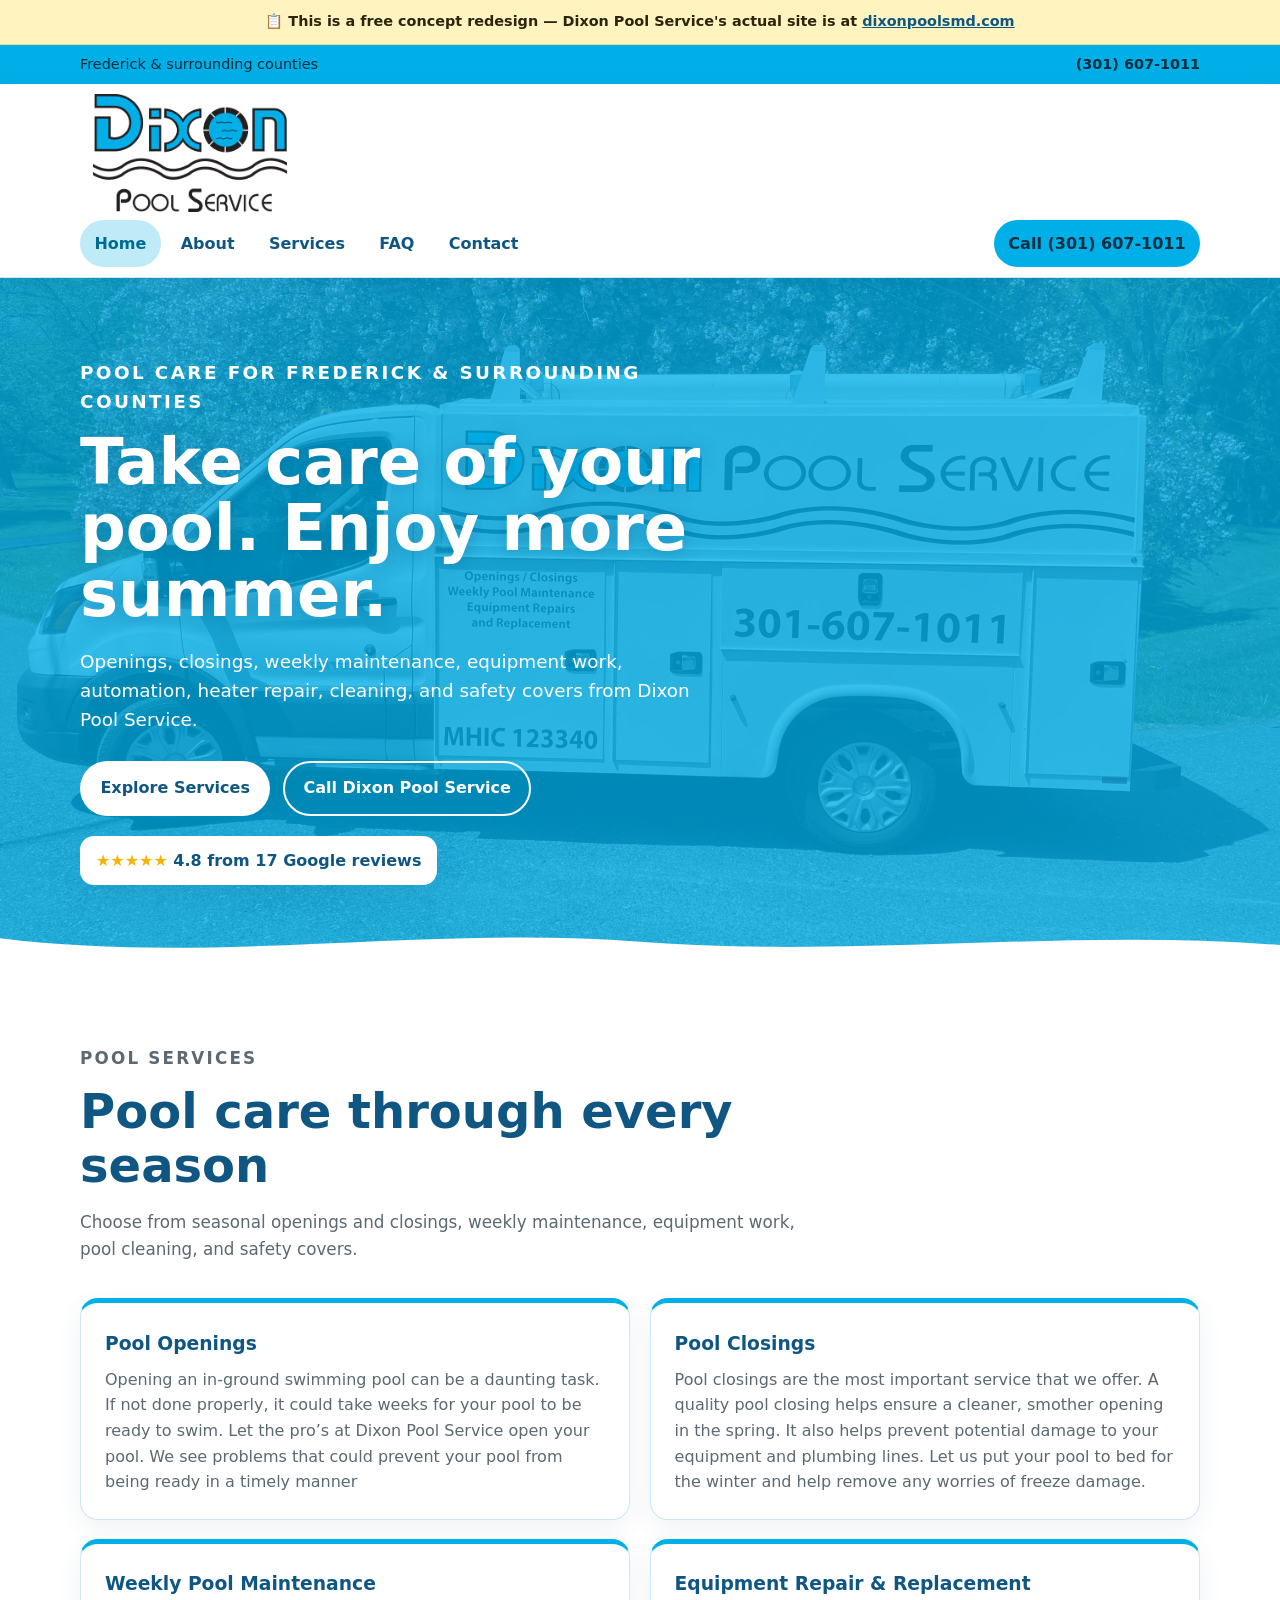
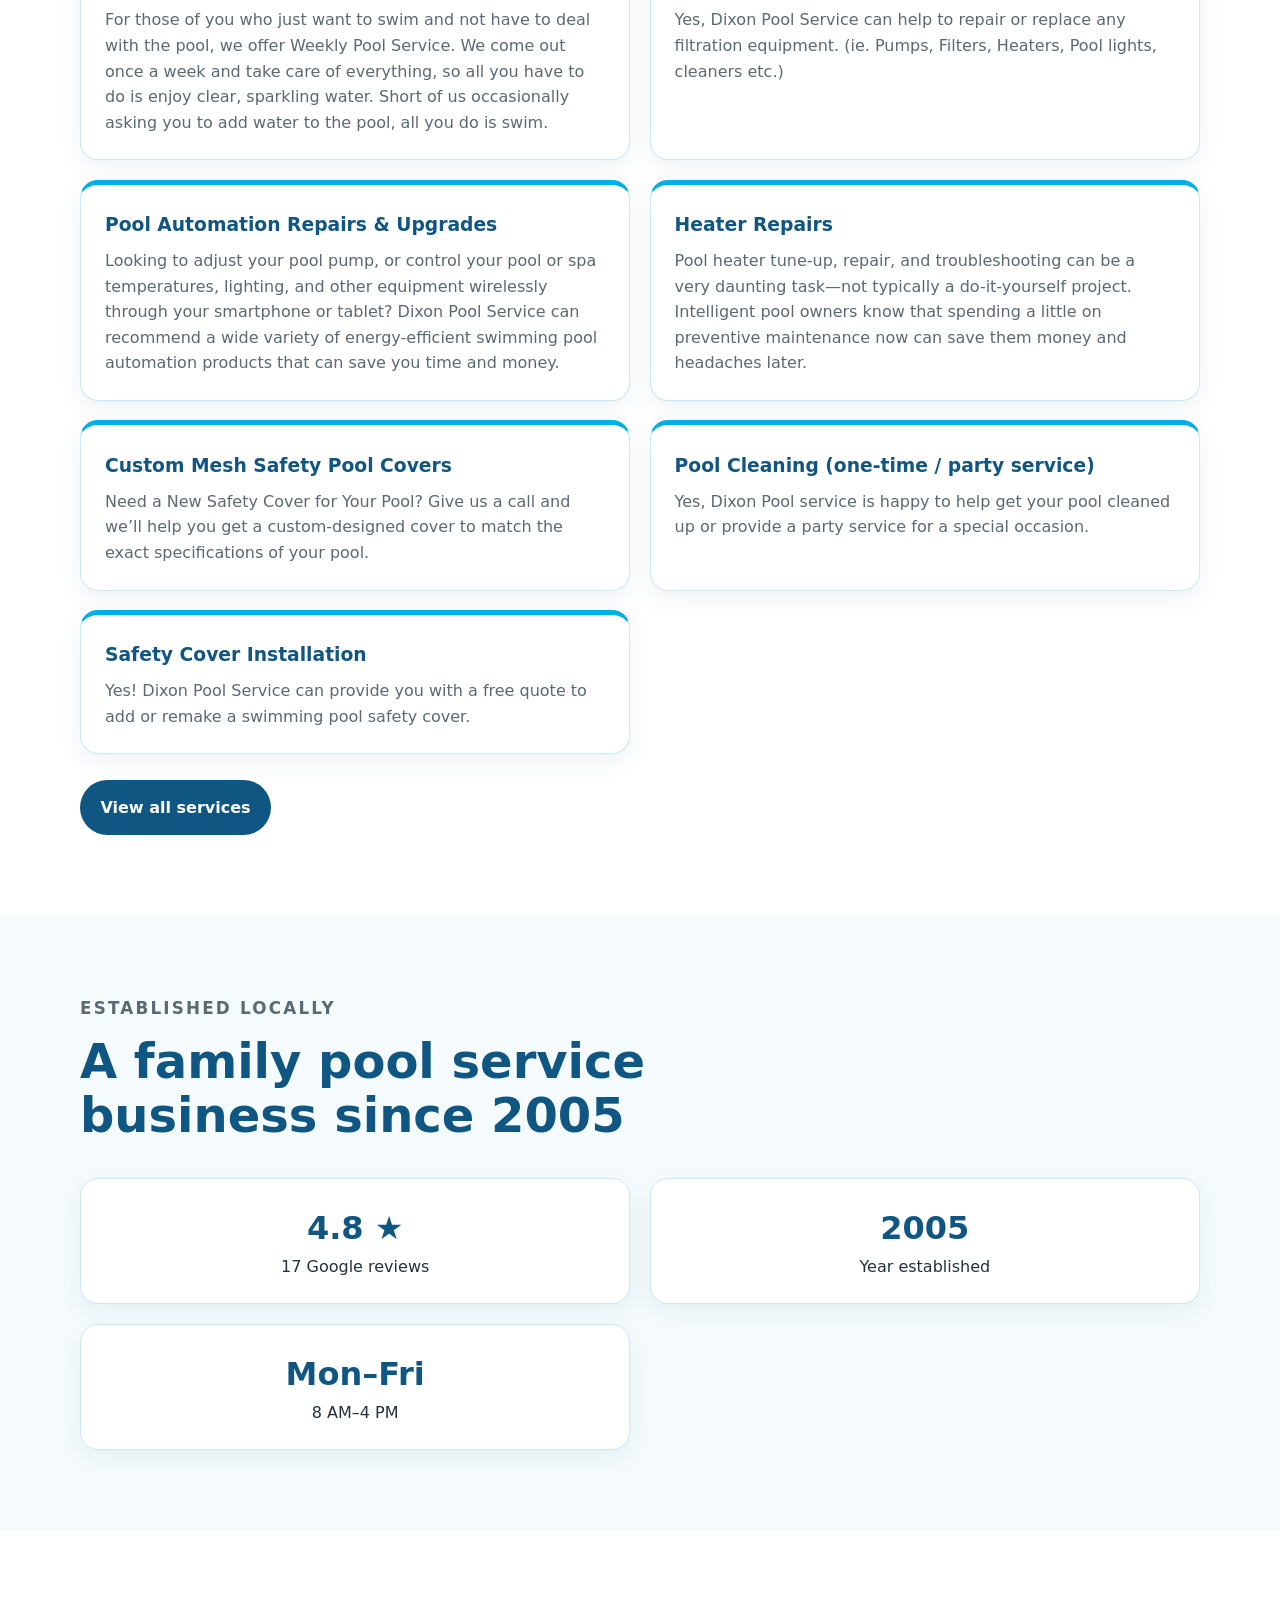
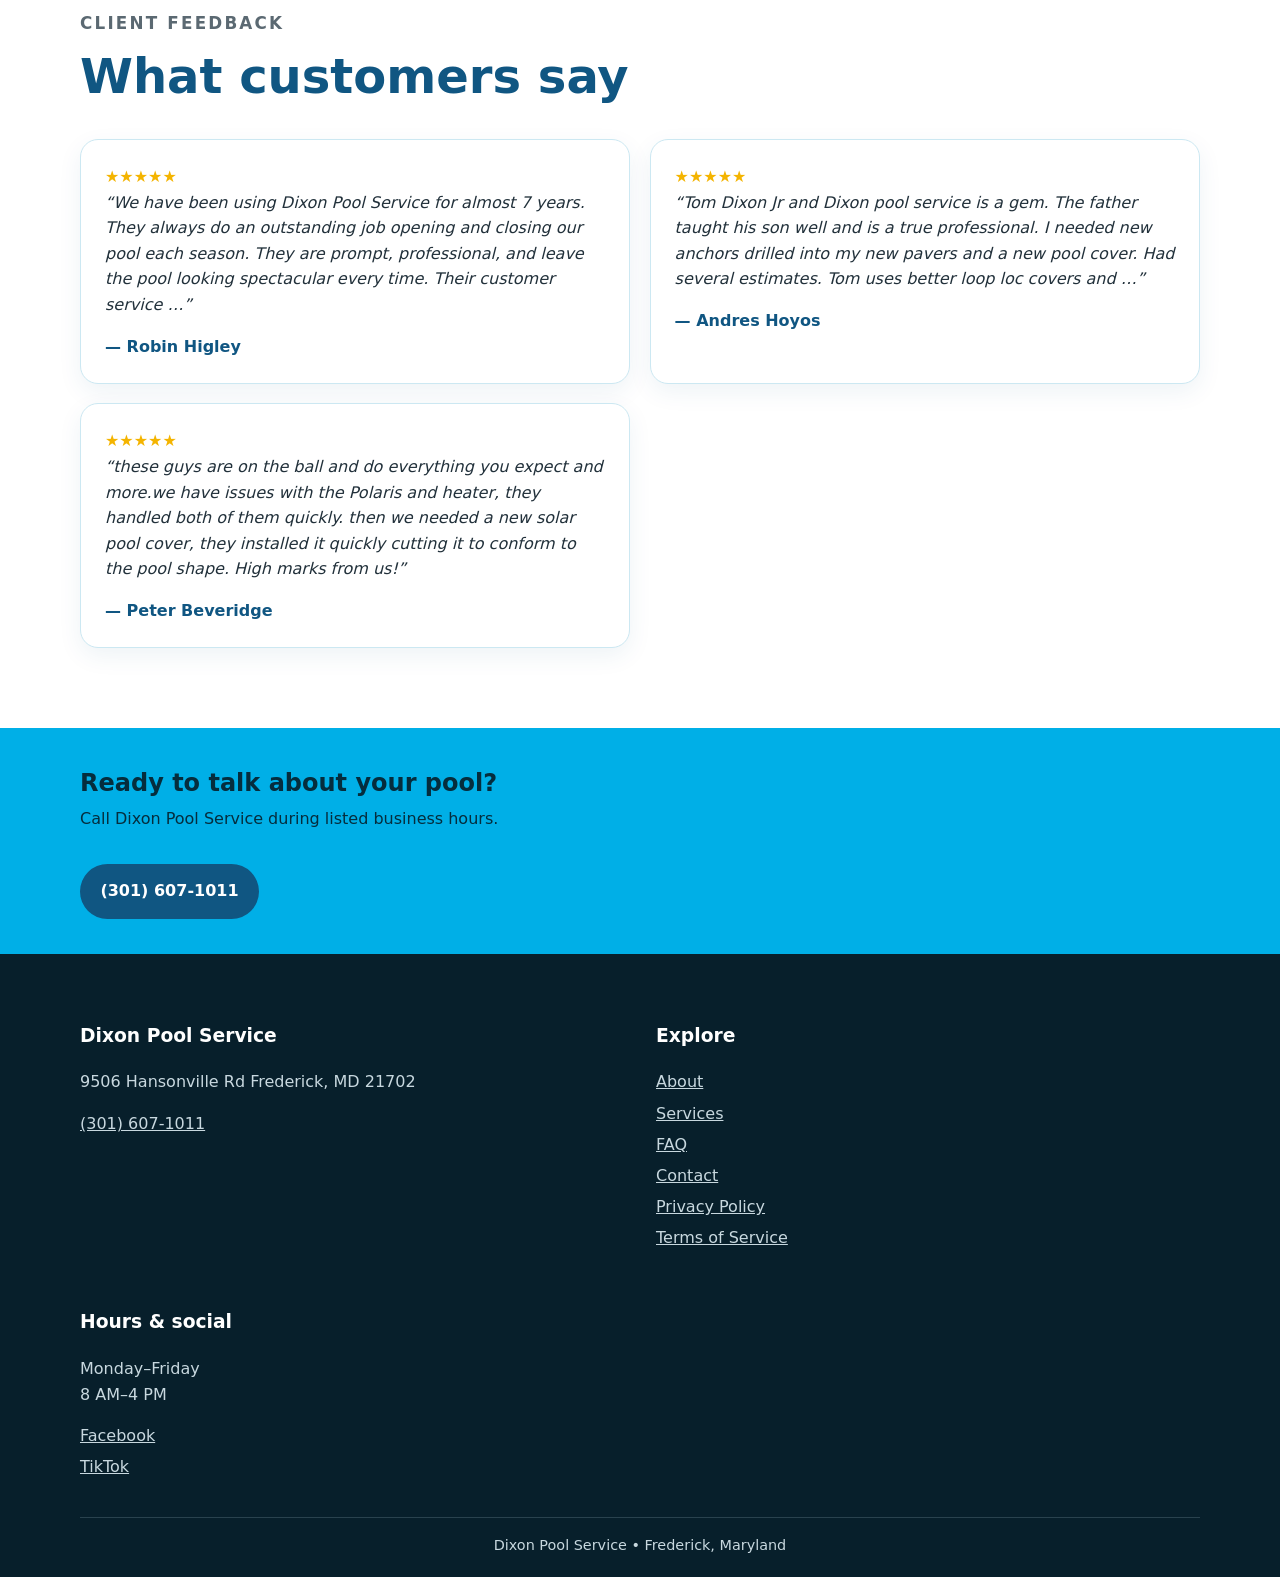
<file: public/index.html>
<!doctype html>
<html lang="en" data-presentation-tier="casual"><head><meta charset="utf-8"><meta name="viewport" content="width=device-width,initial-scale=1">
<title>Dixon Pool Service | Pool Care in Frederick, Maryland</title><meta name="description" content="Dixon Pool Service provides pool openings, closings, weekly maintenance, equipment repair, automation, heater repair, and safety covers in the Frederick area.">
<link rel="canonical" href="https://dixon-pool-service-preview.pages.dev/"><link rel="icon" href="assets/favicon.ico">
<meta property="og:type" content="website"><meta property="og:title" content="Dixon Pool Service | Pool Care in Frederick, Maryland"><meta property="og:description" content="Dixon Pool Service provides pool openings, closings, weekly maintenance, equipment repair, automation, heater repair, and safety covers in the Frederick area."><meta property="og:url" content="https://dixon-pool-service-preview.pages.dev/"><meta property="og:image" content="https://dixon-pool-service-preview.pages.dev/assets/Dixon-Pool-Van-scaled.jpg">
<meta name="twitter:card" content="summary_large_image"><meta name="twitter:title" content="Dixon Pool Service | Pool Care in Frederick, Maryland"><meta name="twitter:description" content="Dixon Pool Service provides pool openings, closings, weekly maintenance, equipment repair, automation, heater repair, and safety covers in the Frederick area."><meta name="twitter:image" content="https://dixon-pool-service-preview.pages.dev/assets/Dixon-Pool-Van-scaled.jpg">
<link rel="stylesheet" href="css/site.css?v=cycle3d"><script type="application/ld+json">{"@context":"https://schema.org","@type":"LocalBusiness","name":"Dixon Pool Service","url":"https://dixon-pool-service-preview.pages.dev/","telephone":"(301) 607-1011","address":{"@type":"PostalAddress","streetAddress":"9506 Hansonville Rd","addressLocality":"Frederick","addressRegion":"MD","postalCode":"21702"},"openingHours":"Mo-Fr 08:00-16:00","aggregateRating":{"@type":"AggregateRating","ratingValue":4.8,"reviewCount":17},"sameAs":["https://www.facebook.com/frederickdixonpool","https://www.tiktok.com/@dixonpoolservice"]}</script></head>
<body id="top"><div class="concept-banner">📋 This is a free concept redesign — Dixon Pool Service's actual site is at <a href="https://dixonpoolsmd.com/" target="_blank" rel="noopener">dixonpoolsmd.com</a></div><a class="skip" href="#main-content">Skip to main content</a>
<div class="topbar"><div class="container"><span>Frederick &amp; surrounding counties</span><a href="tel:+13016071011">(301) 607-1011</a></div></div>
<header class="site-header" data-sticky-header><div class="container header-row"><a class="brand" href="#top"><img src="assets/logo.png" alt="Dixon Pool Service logo"><span class="brand-copy"><strong>Dixon Pool Service</strong><span>Pool care in Frederick, Maryland</span></span></a><button class="mobile-nav-toggle" type="button" aria-expanded="false" aria-controls="primary-navigation" aria-label="Open navigation menu">
  <span class="mobile-nav-toggle__icon" aria-hidden="true"><span></span><span></span><span></span></span>
</button>
<nav class="nav" id="primary-navigation" aria-label="Primary navigation">
<a href="#top" aria-current="page">Home</a>
<a href="about.html">About</a>
<a href="services.html">Services</a>
<a href="faq.html">FAQ</a>
<a href="contact.html">Contact</a>
</nav>
<a class="header-cta call" href="tel:+13016071011">Call (301) 607-1011</a></div></header>
<main id="main-content">
<section class="hero"><img class="hero-photo" src="assets/Dixon-Pool-Van-scaled.jpg" alt="Branded Dixon Pool Service company truck"><div class="container hero-grid"><div class="hero-copy"><p class="eyebrow">Pool care for Frederick &amp; surrounding counties</p><h1>Take care of your pool. Enjoy more summer.</h1><p>Openings, closings, weekly maintenance, equipment work, automation, heater repair, cleaning, and safety covers from Dixon Pool Service.</p><div class="actions"><a class="btn btn-primary" href="#services">Explore Services</a><a class="btn btn-light" href="#contact">Call Dixon Pool Service</a></div><div class="rating-badge"><span class="stars">★★★★★</span> 4.8 from 17 Google reviews</div></div></div></section><div class="hero-divider hero-divider--wave" aria-hidden="true">
<svg viewBox="0 0 1440 72" preserveAspectRatio="none" focusable="false"><path d="M0,24 C240,72 480,0 720,30 C960,60 1200,6 1440,36 L1440,72 L0,72 Z"></path></svg>
</div>
<section class="section" id="services"><div class="container"><div class="section-head"><p class="eyebrow">Pool services</p><h2>Pool care through every season</h2><p>Choose from seasonal openings and closings, weekly maintenance, equipment work, pool cleaning, and safety covers.</p></div><div class="grid service-grid"><article class="card service-card"><h3>Pool Openings</h3><p>Opening an in-ground swimming pool can be a daunting task. If not done properly, it could take weeks for your pool to be ready to swim. Let the pro’s at Dixon Pool Service open your pool. We see problems that could prevent your pool from being ready in a timely manner</p></article><article class="card service-card"><h3>Pool Closings</h3><p>Pool closings are the most important service that we offer. A quality pool closing helps ensure a cleaner, smother opening in the spring. It also helps prevent potential damage to your equipment and plumbing lines. Let us put your pool to bed for the winter and help remove any worries of freeze damage.</p></article><article class="card service-card"><h3>Weekly Pool Maintenance</h3><p>For those of you who just want to swim and not have to deal with the pool, we offer Weekly Pool Service. We come out once a week and take care of everything, so all you have to do is enjoy clear, sparkling water. Short of us occasionally asking you to add water to the pool, all you do is swim.</p></article><article class="card service-card"><h3>Equipment Repair &amp; Replacement</h3><p>Yes, Dixon Pool Service can help to repair or replace any filtration equipment. (ie. Pumps, Filters, Heaters, Pool lights, cleaners etc.)</p></article><article class="card service-card"><h3>Pool Automation Repairs &amp; Upgrades</h3><p>Looking to adjust your pool pump, or control your pool or spa temperatures, lighting, and other equipment wirelessly through your smartphone or tablet? Dixon Pool Service can recommend a wide variety of energy-efficient swimming pool automation products that can save you time and money.</p></article><article class="card service-card"><h3>Heater Repairs</h3><p>Pool heater tune-up, repair, and troubleshooting can be a very daunting task—not typically a do-it-yourself project. Intelligent pool owners know that spending a little on preventive maintenance now can save them money and headaches later.</p></article><article class="card service-card"><h3>Custom Mesh Safety Pool Covers</h3><p>Need a New Safety Cover for Your Pool? Give us a call and we’ll help you get a custom-designed cover to match the exact specifications of your pool.</p></article><article class="card service-card"><h3>Pool Cleaning (one-time / party service)</h3><p>Yes, Dixon Pool service is happy to help get your pool cleaned up or provide a party service for a special occasion.</p></article><article class="card service-card"><h3>Safety Cover Installation</h3><p>Yes! Dixon Pool Service can provide you with a free quote to add or remake a swimming pool safety cover.</p></article></div><div class="actions"><a class="btn btn-navy" href="services.html">View all services</a></div></div></section>
<section class="section section-alt" id="why-dixon"><div class="container"><div class="section-head"><p class="eyebrow">Established locally</p><h2>A family pool service business since 2005</h2></div><div class="grid proof-grid"><article class="card proof"><strong>4.8 ★</strong><span>17 Google reviews</span></article><article class="card proof"><strong>2005</strong><span>Year established</span></article><article class="card proof"><strong>Mon–Fri</strong><span>8 AM–4 PM</span></article></div></div></section>
<section class="section" id="reviews"><div class="container"><div class="section-head"><p class="eyebrow">Client feedback</p><h2>What customers say</h2></div><div class="grid review-grid"><article class="card review"><div class="stars" aria-label="5 out of 5 stars">★★★★★</div><blockquote>“We have been using Dixon Pool Service for almost 7 years. They always do an outstanding job opening and closing our pool each season. They are prompt, professional, and leave the pool looking spectacular every time. Their customer service …”</blockquote><footer>— Robin Higley</footer></article><article class="card review"><div class="stars" aria-label="5 out of 5 stars">★★★★★</div><blockquote>“Tom Dixon Jr and Dixon pool service is a gem. The father taught his son well and is a true professional. I needed new anchors drilled into my new pavers and a new pool cover. Had several estimates. Tom uses better loop loc covers and …”</blockquote><footer>— Andres Hoyos</footer></article><article class="card review"><div class="stars" aria-label="5 out of 5 stars">★★★★★</div><blockquote>“these guys are on the ball and do everything you expect and more.we have issues with the Polaris and heater, they handled both of them quickly. then we needed a new solar pool cover, they installed it quickly cutting it to conform to the pool shape. High marks from us!”</blockquote><footer>— Peter Beveridge</footer></article></div></div></section>
<section class="contact-band" id="contact"><div class="container contact-row"><div><h2>Ready to talk about your pool?</h2><p>Call Dixon Pool Service during listed business hours.</p></div><a class="btn" href="tel:+13016071011">(301) 607-1011</a></div></section></main>
<footer class="site-footer"><div class="container"><div class="footer-grid"><div><h3>Dixon Pool Service</h3><p>9506 Hansonville Rd Frederick, MD 21702</p><a href="tel:+13016071011">(301) 607-1011</a></div><div><h3>Explore</h3><a href="about.html">About</a><a href="services.html">Services</a><a href="faq.html">FAQ</a><a href="contact.html">Contact</a><a href="privacy-policy.html">Privacy Policy</a><a href="terms-of-service.html">Terms of Service</a></div><div><h3>Hours &amp; social</h3><p>Monday–Friday<br>8 AM–4 PM</p><a href="https://www.facebook.com/frederickdixonpool">Facebook</a><a href="https://www.tiktok.com/@dixonpoolservice">TikTok</a></div></div><div class="footer-bottom">Dixon Pool Service &bull; Frederick, Maryland</div></div></footer>
<script src="assets/js/shared.js" defer></script>
</body></html>
</file>
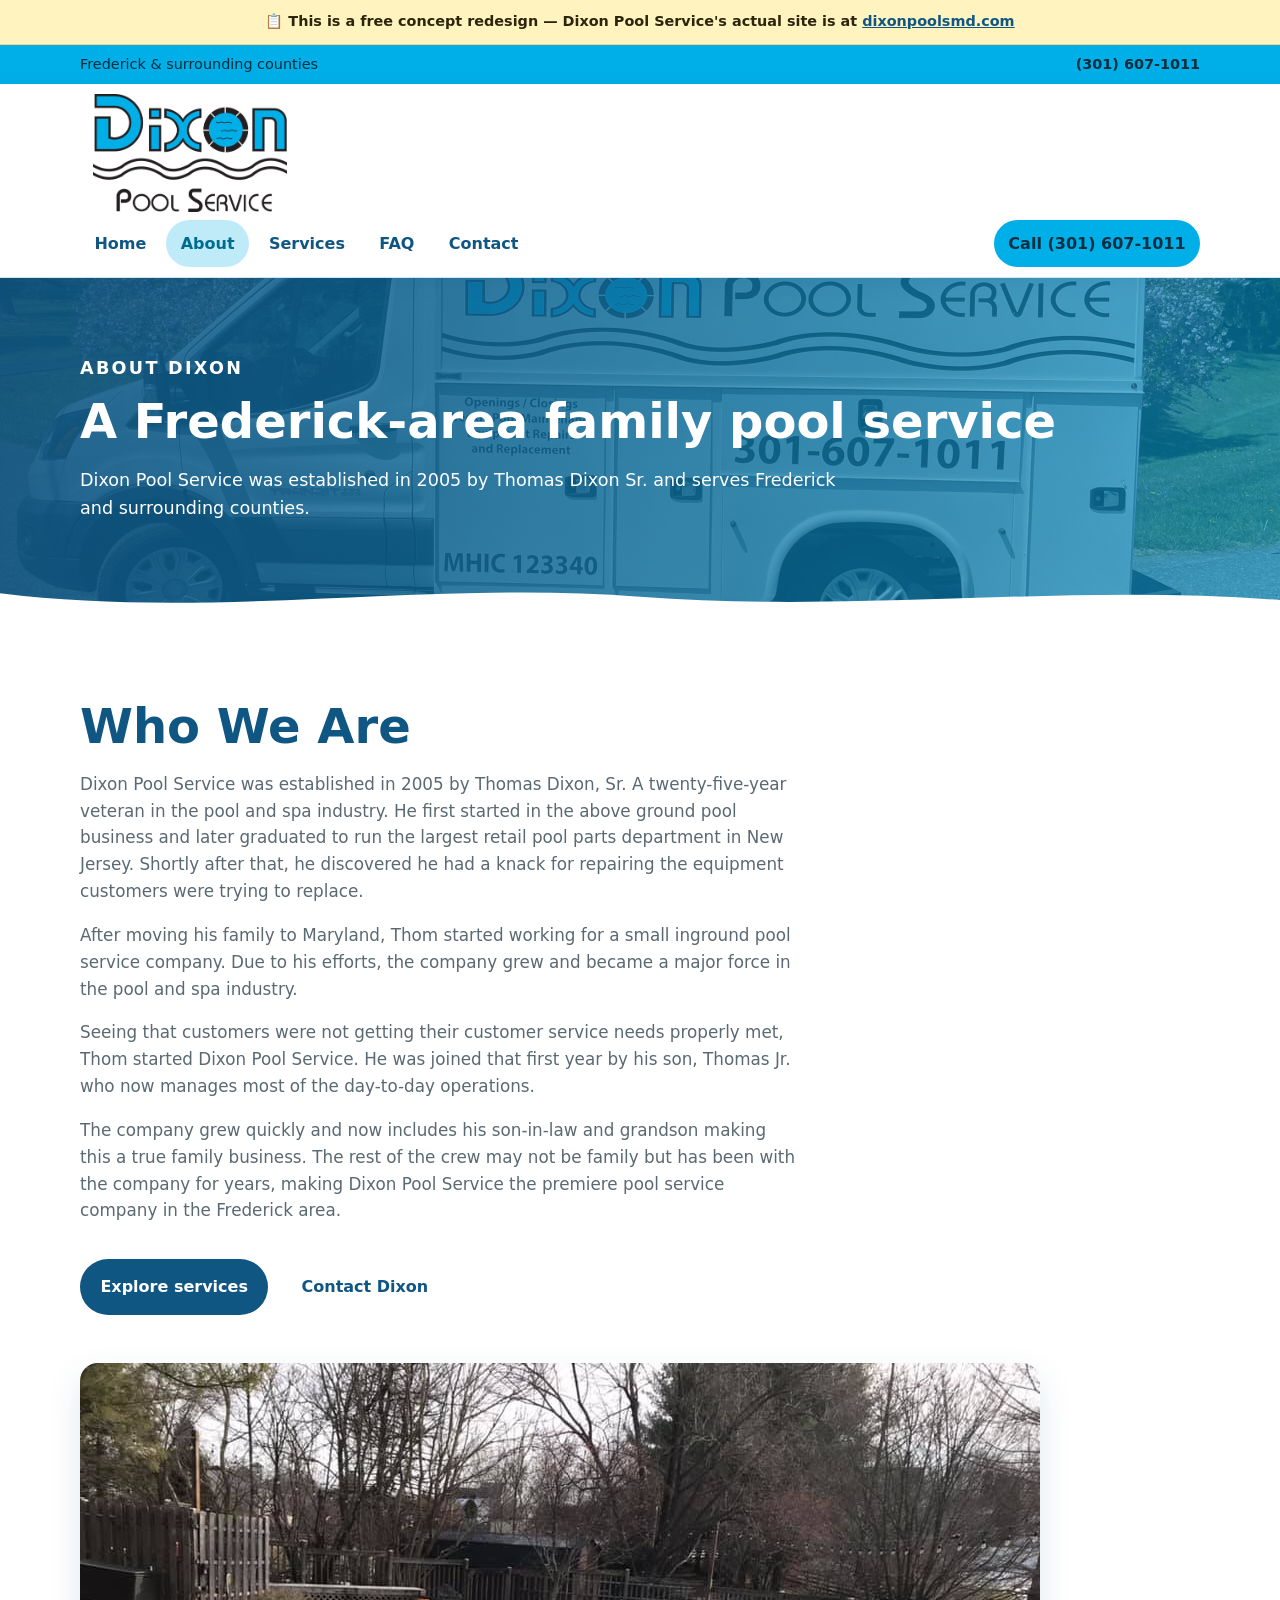
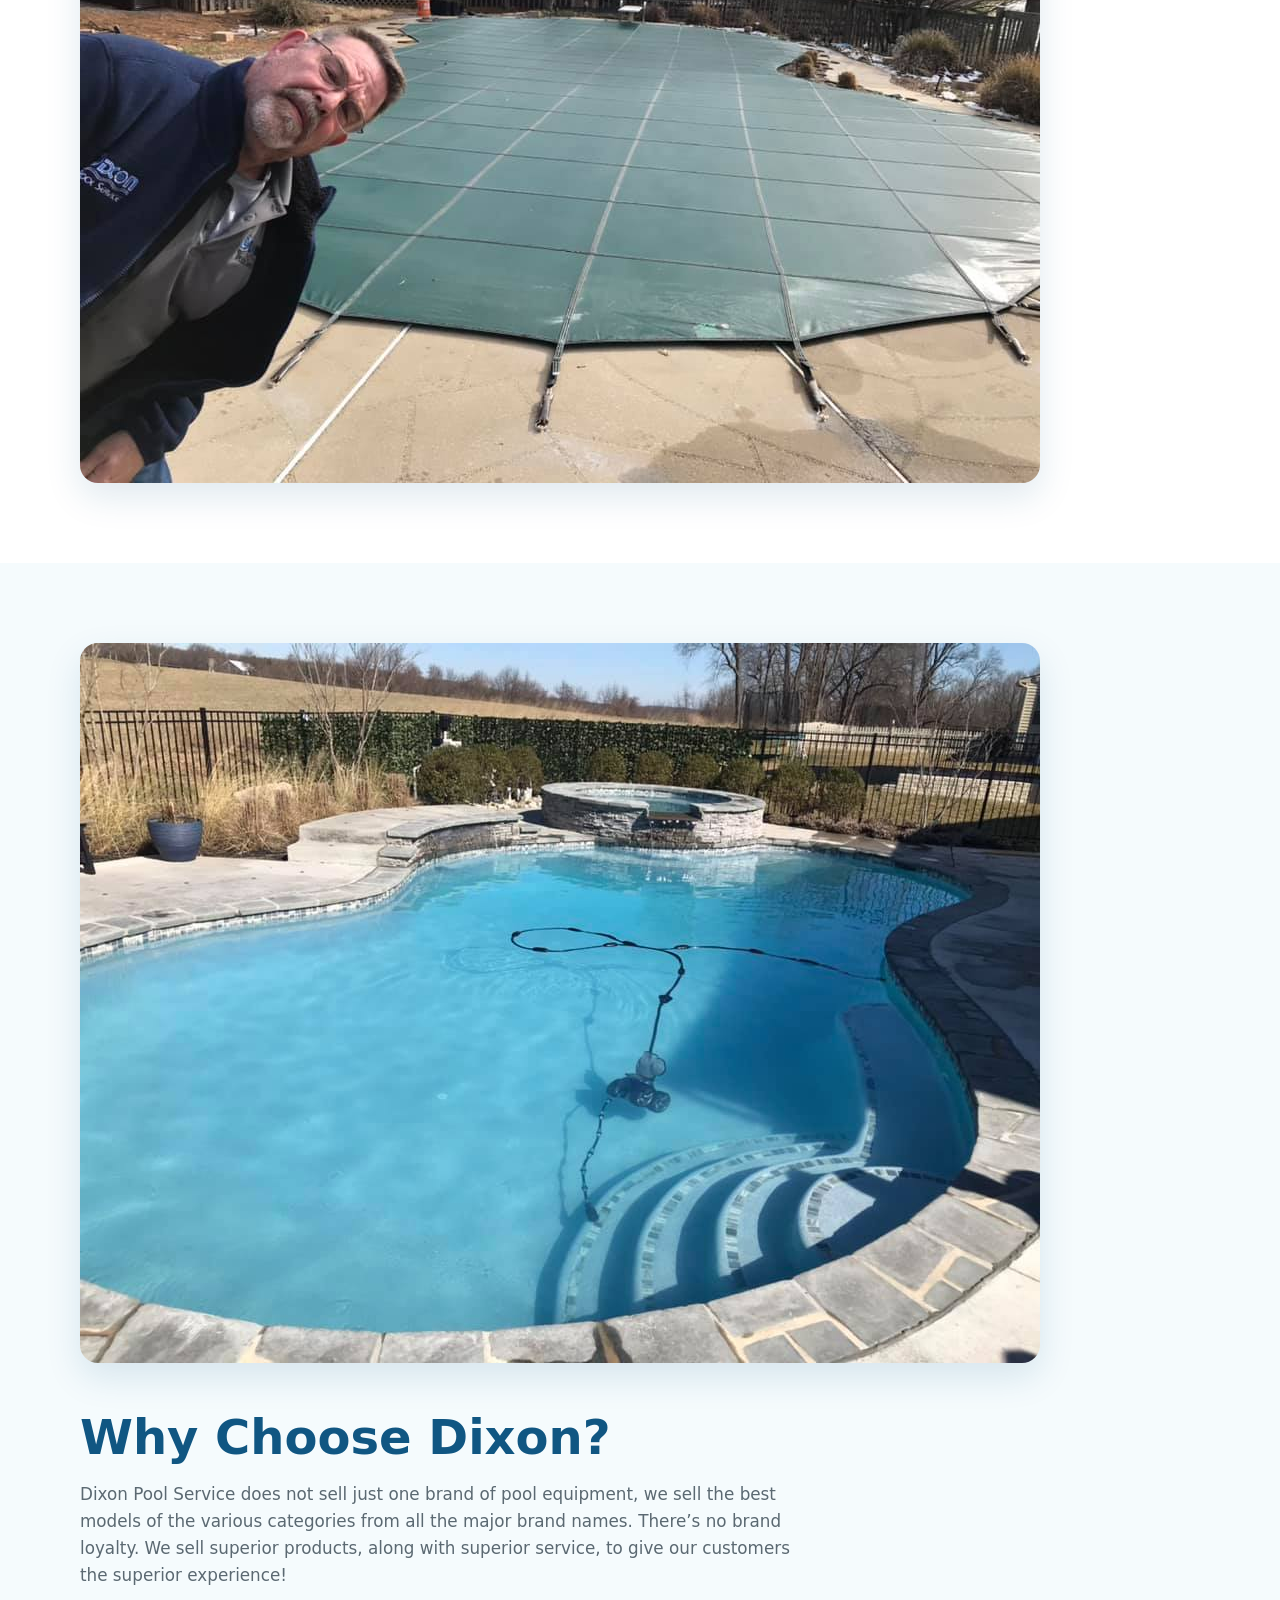
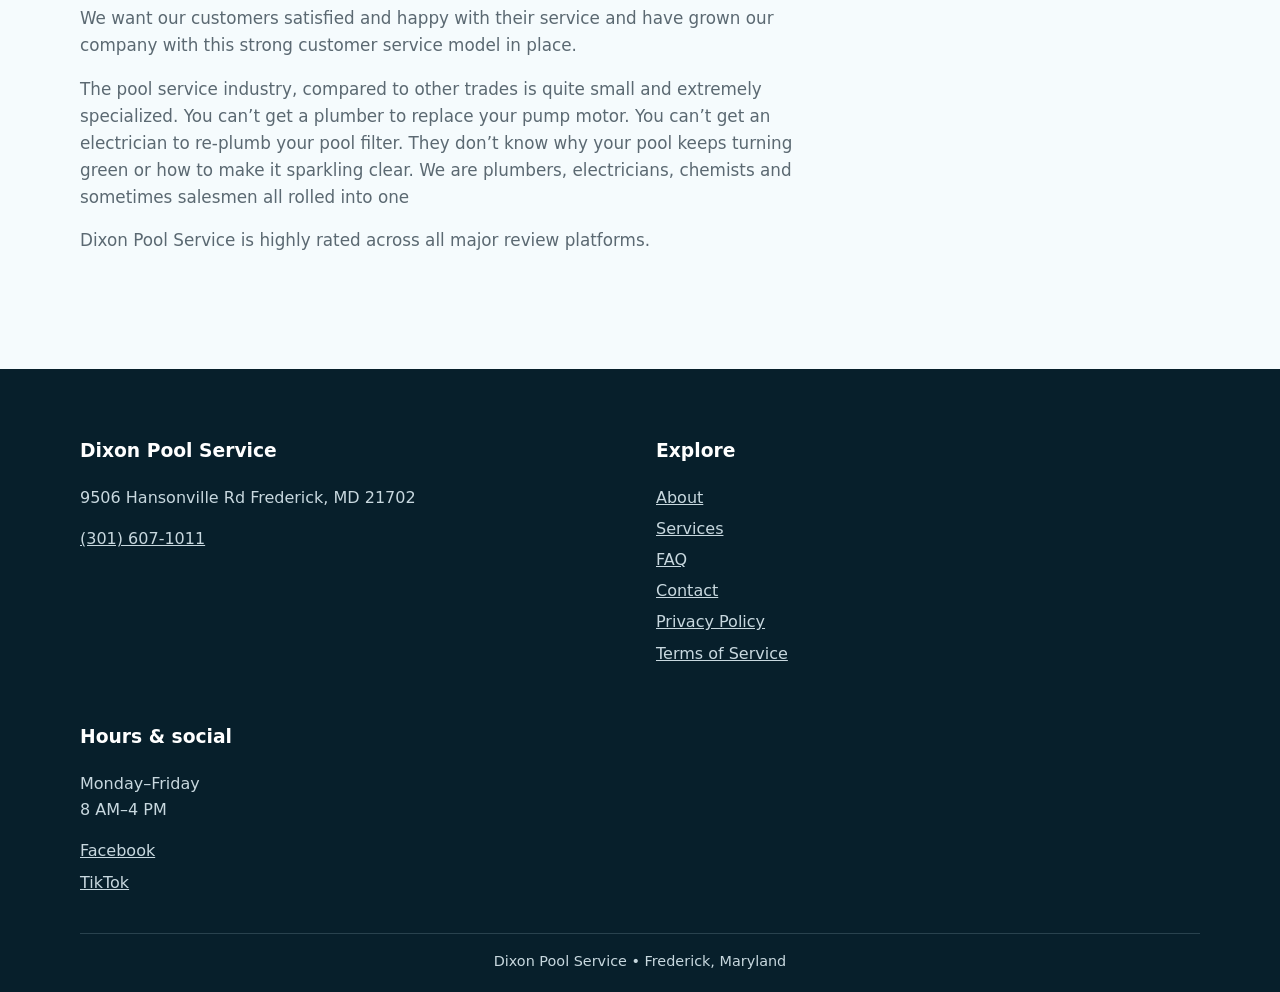
<file: public/about.html>
<!doctype html>
<html lang="en" data-presentation-tier="casual"><head><meta charset="utf-8"><meta name="viewport" content="width=device-width,initial-scale=1">
<title>About Dixon Pool Service | Frederick, Maryland</title><meta name="description" content="Learn about Dixon Pool Service, a family pool service business established in 2005 in the Frederick area.">
<link rel="canonical" href="https://dixon-pool-service-preview.pages.dev/about.html"><link rel="icon" href="assets/favicon.ico">
<meta property="og:type" content="website"><meta property="og:title" content="About Dixon Pool Service | Frederick, Maryland"><meta property="og:description" content="Learn about Dixon Pool Service, a family pool service business established in 2005 in the Frederick area."><meta property="og:url" content="https://dixon-pool-service-preview.pages.dev/about.html"><meta property="og:image" content="https://dixon-pool-service-preview.pages.dev/assets/Dixon-Pool-Van-scaled.jpg">
<meta name="twitter:card" content="summary_large_image"><meta name="twitter:title" content="About Dixon Pool Service | Frederick, Maryland"><meta name="twitter:description" content="Learn about Dixon Pool Service, a family pool service business established in 2005 in the Frederick area."><meta name="twitter:image" content="https://dixon-pool-service-preview.pages.dev/assets/Dixon-Pool-Van-scaled.jpg">
<link rel="stylesheet" href="css/site.css?v=cycle3d"></head>
<body id="top"><div class="concept-banner">📋 This is a free concept redesign — Dixon Pool Service's actual site is at <a href="https://dixonpoolsmd.com/" target="_blank" rel="noopener">dixonpoolsmd.com</a></div><a class="skip" href="#main-content">Skip to main content</a>
<div class="topbar"><div class="container"><span>Frederick &amp; surrounding counties</span><a href="tel:+13016071011">(301) 607-1011</a></div></div>
<header class="site-header" data-sticky-header><div class="container header-row"><a class="brand" href="index.html#top"><img src="assets/logo.png" alt="Dixon Pool Service logo"><span class="brand-copy"><strong>Dixon Pool Service</strong><span>Pool care in Frederick, Maryland</span></span></a><button class="mobile-nav-toggle" type="button" aria-expanded="false" aria-controls="primary-navigation" aria-label="Open navigation menu">
  <span class="mobile-nav-toggle__icon" aria-hidden="true"><span></span><span></span><span></span></span>
</button>
<nav class="nav" id="primary-navigation" aria-label="Primary navigation">
<a href="index.html#top">Home</a>
<a href="about.html" aria-current="page">About</a>
<a href="services.html">Services</a>
<a href="faq.html">FAQ</a>
<a href="contact.html">Contact</a>
</nav>
<a class="header-cta call" href="tel:+13016071011">Call (301) 607-1011</a></div></header>
<main id="main-content"><section class="page-hero"><img class="page-hero-photo" src="assets/Dixon-Pool-Van-scaled.jpg" alt="Branded Dixon Pool Service company truck"><div class="container"><p class="eyebrow">About Dixon</p><h1>A Frederick-area family pool service</h1><p>Dixon Pool Service was established in 2005 by Thomas Dixon Sr. and serves Frederick and surrounding counties.</p></div></section><div class="hero-divider hero-divider--wave" aria-hidden="true">
<svg viewBox="0 0 1440 72" preserveAspectRatio="none" focusable="false"><path d="M0,24 C240,72 480,0 720,30 C960,60 1200,6 1440,36 L1440,72 L0,72 Z"></path></svg>
</div><section class="section"><div class="container split"><div><div class="section-head"><h2>Who We Are</h2><p>Dixon Pool Service was established in 2005 by Thomas Dixon, Sr. A twenty-five-year veteran in the pool and spa industry. He first started in the above ground pool business and later graduated to run the largest retail pool parts department in New Jersey. Shortly after that, he discovered he had a knack for repairing the equipment customers were trying to replace.</p><p>After moving his family to Maryland, Thom started working for a small inground pool service company. Due to his efforts, the company grew and became a major force in the pool and spa industry.</p><p>Seeing that customers were not getting their customer service needs properly met, Thom started Dixon Pool Service. He was joined that first year by his son, Thomas Jr. who now manages most of the day-to-day operations.</p><p>The company grew quickly and now includes his son-in-law and grandson making this a true family business. The rest of the crew may not be family but has been with the company for years, making Dixon Pool Service the premiere pool service company in the Frederick area.</p></div><div class="actions"><a class="btn btn-navy" href="services.html">Explore services</a><a class="btn btn-primary" href="contact.html">Contact Dixon</a></div></div><img src="assets/image1.jpg" alt="Pool service work by Dixon Pool Service"></div></section><section class="section section-alt"><div class="container split"><img src="assets/image2.jpg" alt="Pool maintained by Dixon Pool Service"><div><div class="section-head"><h2>Why Choose Dixon?</h2><p>Dixon Pool Service does not sell just one brand of pool equipment, we sell the best models of the various categories from all the major brand names. There’s no brand loyalty. We sell superior products, along with superior service, to give our customers the superior experience!</p><p>We want our customers satisfied and happy with their service and have grown our company with this strong customer service model in place.</p><p>The pool service industry, compared to other trades is quite small and extremely specialized. You can’t get a plumber to replace your pump motor. You can’t get an electrician to re-plumb your pool filter. They don’t know why your pool keeps turning green or how to make it sparkling clear. We are plumbers, electricians, chemists and sometimes salesmen all rolled into one</p><p>Dixon Pool Service is highly rated across all major review platforms.</p></div></div></div></section></main>
<footer class="site-footer"><div class="container"><div class="footer-grid"><div><h3>Dixon Pool Service</h3><p>9506 Hansonville Rd Frederick, MD 21702</p><a href="tel:+13016071011">(301) 607-1011</a></div><div><h3>Explore</h3><a href="about.html">About</a><a href="services.html">Services</a><a href="faq.html">FAQ</a><a href="contact.html">Contact</a><a href="privacy-policy.html">Privacy Policy</a><a href="terms-of-service.html">Terms of Service</a></div><div><h3>Hours &amp; social</h3><p>Monday–Friday<br>8 AM–4 PM</p><a href="https://www.facebook.com/frederickdixonpool">Facebook</a><a href="https://www.tiktok.com/@dixonpoolservice">TikTok</a></div></div><div class="footer-bottom">Dixon Pool Service &bull; Frederick, Maryland</div></div></footer>
<script src="assets/js/shared.js" defer></script>
</body></html>
</file>
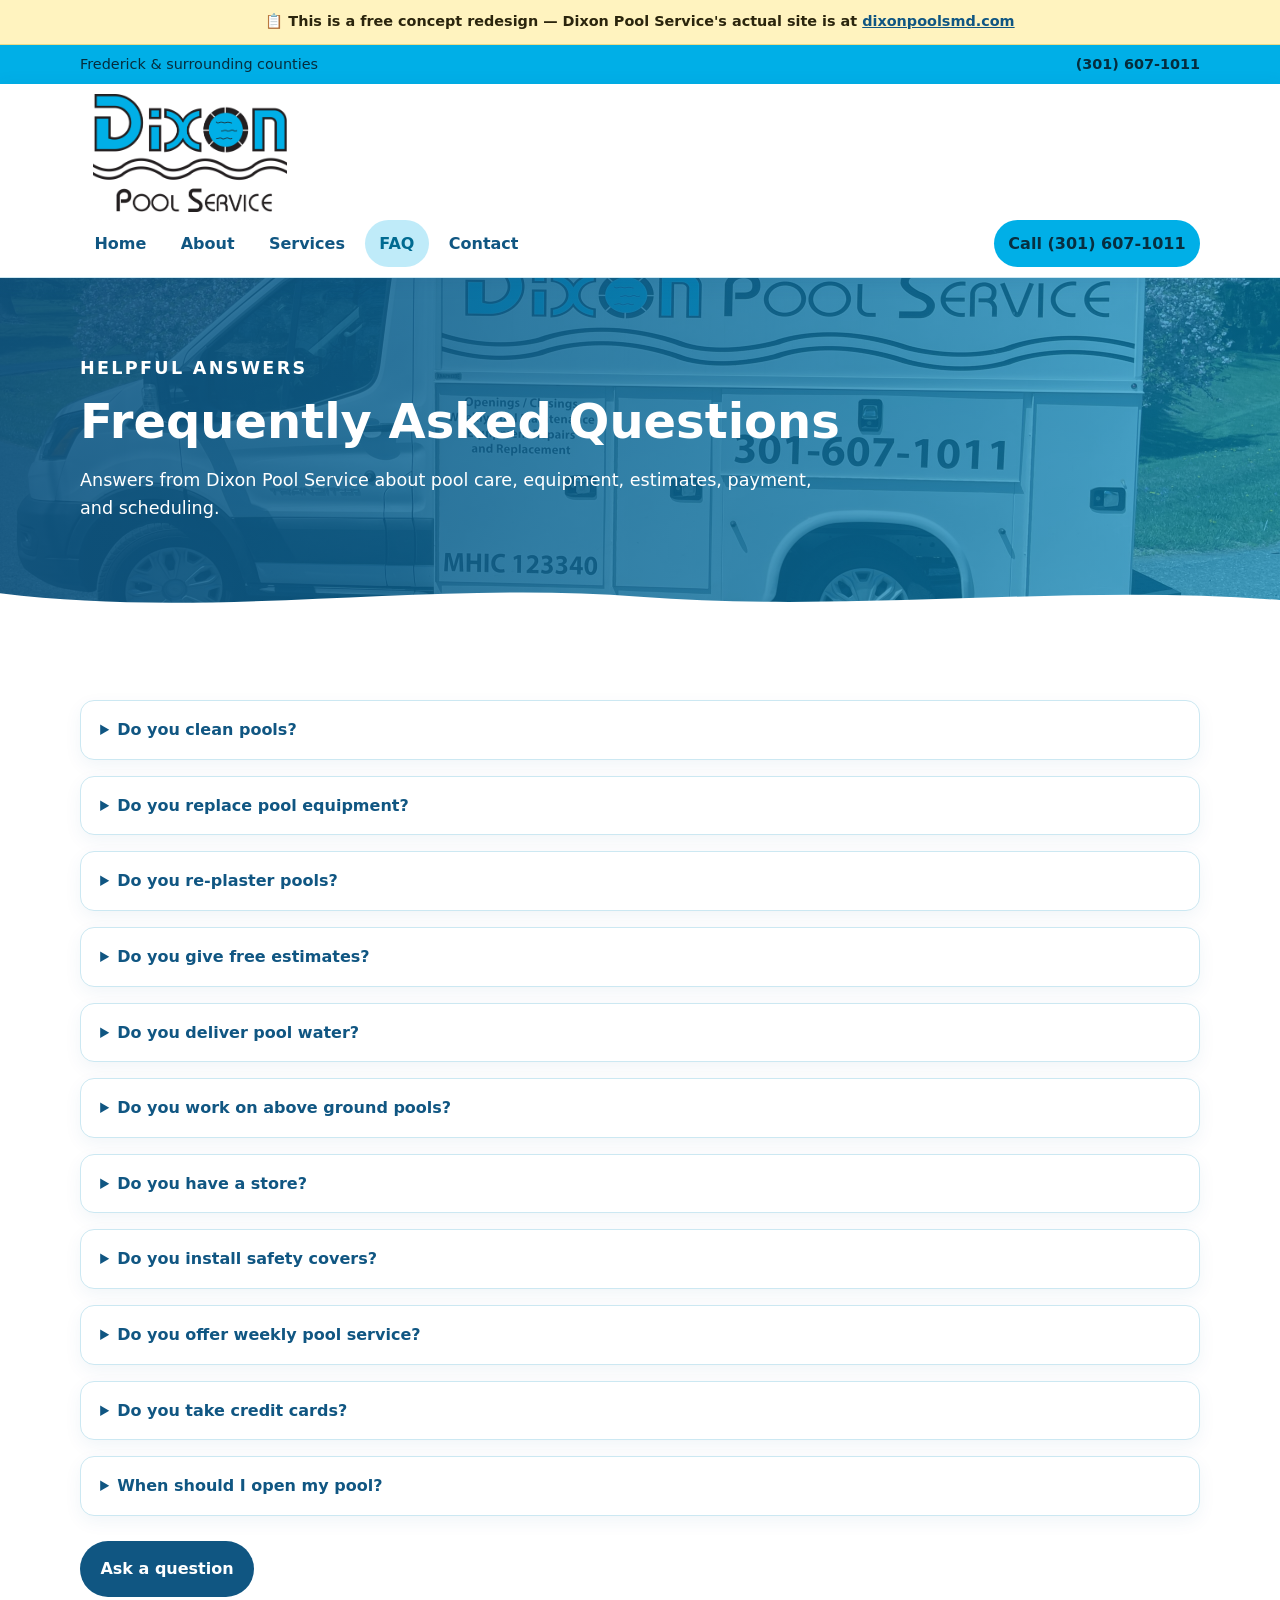
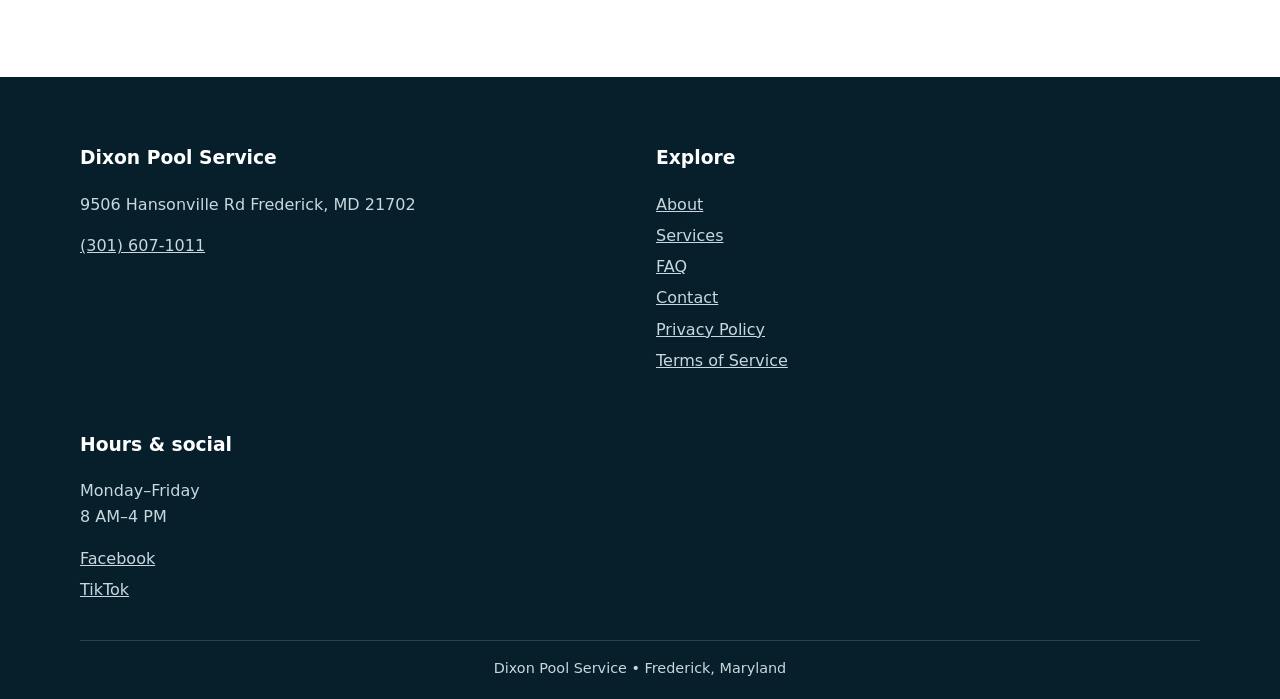
<file: public/faq.html>
<!doctype html>
<html lang="en" data-presentation-tier="casual"><head><meta charset="utf-8"><meta name="viewport" content="width=device-width,initial-scale=1">
<title>Pool Service FAQ | Dixon Pool Service</title><meta name="description" content="Read Dixon Pool Service answers about cleaning, equipment, estimates, weekly service, safety covers, accepted payments, and seasonal timing.">
<link rel="canonical" href="https://dixon-pool-service-preview.pages.dev/faq.html"><link rel="icon" href="assets/favicon.ico">
<meta property="og:type" content="website"><meta property="og:title" content="Pool Service FAQ | Dixon Pool Service"><meta property="og:description" content="Read Dixon Pool Service answers about cleaning, equipment, estimates, weekly service, safety covers, accepted payments, and seasonal timing."><meta property="og:url" content="https://dixon-pool-service-preview.pages.dev/faq.html"><meta property="og:image" content="https://dixon-pool-service-preview.pages.dev/assets/Dixon-Pool-Van-scaled.jpg">
<meta name="twitter:card" content="summary_large_image"><meta name="twitter:title" content="Pool Service FAQ | Dixon Pool Service"><meta name="twitter:description" content="Read Dixon Pool Service answers about cleaning, equipment, estimates, weekly service, safety covers, accepted payments, and seasonal timing."><meta name="twitter:image" content="https://dixon-pool-service-preview.pages.dev/assets/Dixon-Pool-Van-scaled.jpg">
<link rel="stylesheet" href="css/site.css?v=cycle3d"></head>
<body id="top"><div class="concept-banner">📋 This is a free concept redesign — Dixon Pool Service's actual site is at <a href="https://dixonpoolsmd.com/" target="_blank" rel="noopener">dixonpoolsmd.com</a></div><a class="skip" href="#main-content">Skip to main content</a>
<div class="topbar"><div class="container"><span>Frederick &amp; surrounding counties</span><a href="tel:+13016071011">(301) 607-1011</a></div></div>
<header class="site-header" data-sticky-header><div class="container header-row"><a class="brand" href="index.html#top"><img src="assets/logo.png" alt="Dixon Pool Service logo"><span class="brand-copy"><strong>Dixon Pool Service</strong><span>Pool care in Frederick, Maryland</span></span></a><button class="mobile-nav-toggle" type="button" aria-expanded="false" aria-controls="primary-navigation" aria-label="Open navigation menu">
  <span class="mobile-nav-toggle__icon" aria-hidden="true"><span></span><span></span><span></span></span>
</button>
<nav class="nav" id="primary-navigation" aria-label="Primary navigation">
<a href="index.html#top">Home</a>
<a href="about.html">About</a>
<a href="services.html">Services</a>
<a href="faq.html" aria-current="page">FAQ</a>
<a href="contact.html">Contact</a>
</nav>
<a class="header-cta call" href="tel:+13016071011">Call (301) 607-1011</a></div></header>
<main id="main-content"><section class="page-hero"><img class="page-hero-photo" src="assets/Dixon-Pool-Van-scaled.jpg" alt="Branded Dixon Pool Service company truck"><div class="container"><p class="eyebrow">Helpful answers</p><h1>Frequently Asked Questions</h1><p>Answers from Dixon Pool Service about pool care, equipment, estimates, payment, and scheduling.</p></div></section><div class="hero-divider hero-divider--wave" aria-hidden="true">
<svg viewBox="0 0 1440 72" preserveAspectRatio="none" focusable="false"><path d="M0,24 C240,72 480,0 720,30 C960,60 1200,6 1440,36 L1440,72 L0,72 Z"></path></svg>
</div><section class="section"><div class="container"><div class="faq-list"><article class="faq-item" data-faq-pair-id="faq-01" data-source-url="https://dixonpoolsmd.com/services/"><details><summary>Do you clean pools?</summary><p>Yes, Dixon Pool service is happy to help get your pool cleaned up or provide a party service for a special occasion.</p></details></article><article class="faq-item" data-faq-pair-id="faq-02" data-source-url="https://dixonpoolsmd.com/services/"><details><summary>Do you replace pool equipment?</summary><p>Yes, Dixon Pool Service can help to repair or replace any filtration equipment. (ie. Pumps, Filters, Heaters, Pool lights, cleaners etc.)</p></details></article><article class="faq-item" data-faq-pair-id="faq-03" data-source-url="https://dixonpoolsmd.com/services/"><details><summary>Do you re-plaster pools?</summary><p>Dixon Pool service Does not do any construction related jobs ie. Pool plastering, tile repair, coping repair, or vinyl liner replacements.</p></details></article><article class="faq-item" data-faq-pair-id="faq-04" data-source-url="https://dixonpoolsmd.com/services/"><details><summary>Do you give free estimates?</summary><p>Yes! Dixon Pool Service is happy to come out and give you a free estimate for any of your pool service needs.</p></details></article><article class="faq-item" data-faq-pair-id="faq-05" data-source-url="https://dixonpoolsmd.com/services/"><details><summary>Do you deliver pool water?</summary><p>No, Dixon Pool Service does not fill pools.</p></details></article><article class="faq-item" data-faq-pair-id="faq-06" data-source-url="https://dixonpoolsmd.com/services/"><details><summary>Do you work on above ground pools?</summary><p>No, Dixon Pool Service services residential in-ground pools only.</p></details></article><article class="faq-item" data-faq-pair-id="faq-07" data-source-url="https://dixonpoolsmd.com/services/"><details><summary>Do you have a store?</summary><p>No, Dixon Pool Service does not a have a retail location.</p></details></article><article class="faq-item" data-faq-pair-id="faq-08" data-source-url="https://dixonpoolsmd.com/services/"><details><summary>Do you install safety covers?</summary><p>Yes! Dixon Pool Service can provide you with a free quote to add or remake a swimming pool safety cover.</p></details></article><article class="faq-item" data-faq-pair-id="faq-09" data-source-url="https://dixonpoolsmd.com/services/"><details><summary>Do you offer weekly pool service?</summary><p>Yes! Dixon Pool Service is happy to help maintain your pool so you don’t have too.</p></details></article><article class="faq-item" data-faq-pair-id="faq-10" data-source-url="https://dixonpoolsmd.com/services/"><details><summary>Do you take credit cards?</summary><p>Dixon Pool Service accepts all major credit cards as well as checks or cash.</p></details></article><article class="faq-item" data-faq-pair-id="faq-11" data-source-url="https://dixonpoolsmd.com/services/"><details><summary>When should I open my pool?</summary><p>Dixon Pool Service recommends to open early and close late, resulting in cleaner water from year to year. We do book up our opening season quickly so get your preferred date call early to schedule.</p></details></article></div><div class="actions"><a class="btn btn-navy" href="contact.html">Ask a question</a></div></div></section></main>
<footer class="site-footer"><div class="container"><div class="footer-grid"><div><h3>Dixon Pool Service</h3><p>9506 Hansonville Rd Frederick, MD 21702</p><a href="tel:+13016071011">(301) 607-1011</a></div><div><h3>Explore</h3><a href="about.html">About</a><a href="services.html">Services</a><a href="faq.html">FAQ</a><a href="contact.html">Contact</a><a href="privacy-policy.html">Privacy Policy</a><a href="terms-of-service.html">Terms of Service</a></div><div><h3>Hours &amp; social</h3><p>Monday–Friday<br>8 AM–4 PM</p><a href="https://www.facebook.com/frederickdixonpool">Facebook</a><a href="https://www.tiktok.com/@dixonpoolservice">TikTok</a></div></div><div class="footer-bottom">Dixon Pool Service &bull; Frederick, Maryland</div></div></footer>
<script src="assets/js/shared.js" defer></script>
</body></html>
</file>
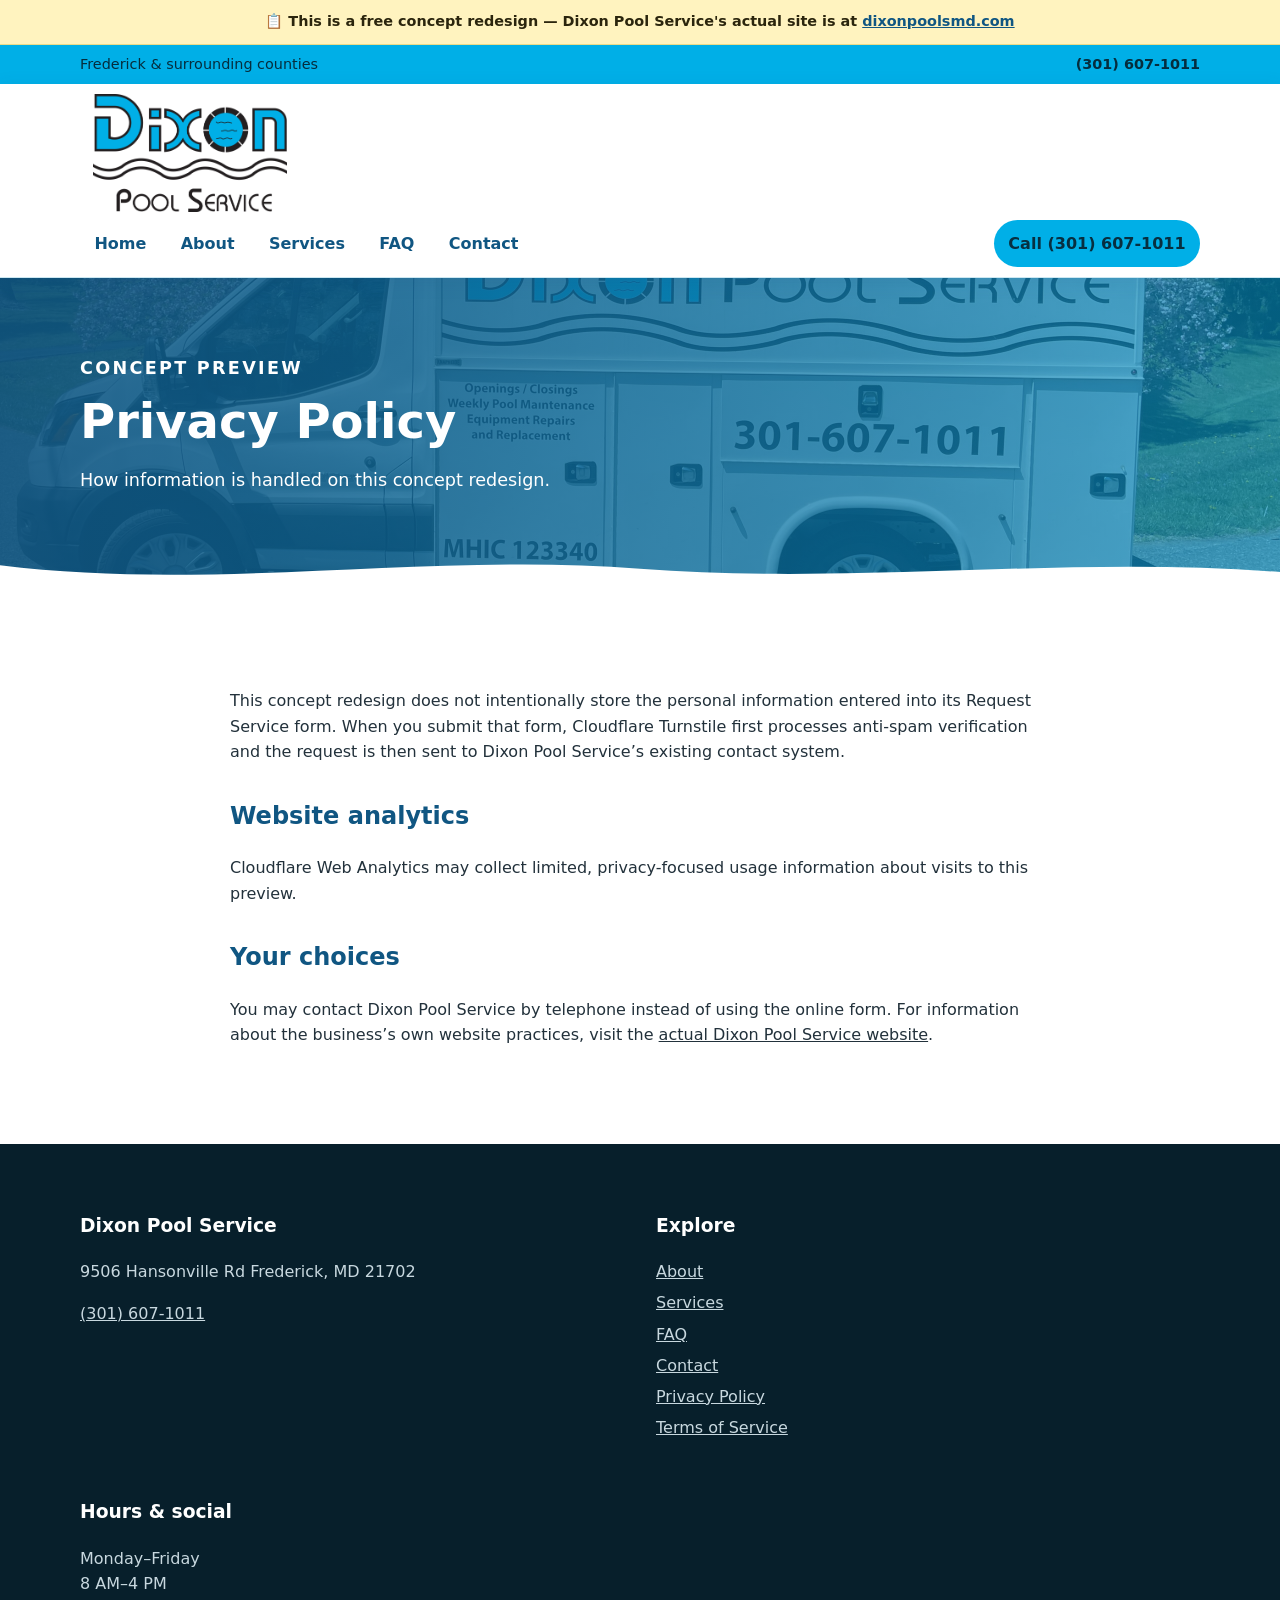
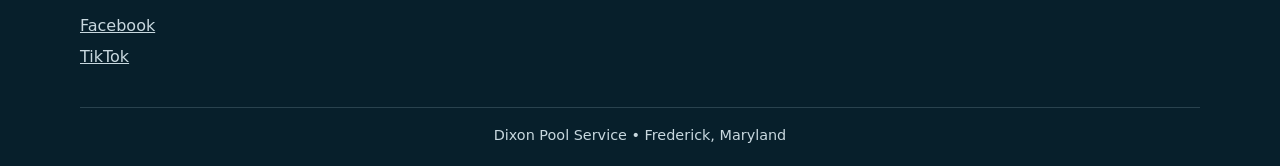
<file: public/privacy-policy.html>
<!doctype html>
<html lang="en" data-presentation-tier="casual"><head><meta charset="utf-8"><meta name="viewport" content="width=device-width,initial-scale=1">
<title>Privacy Policy | Dixon Pool Service Concept Redesign</title><meta name="description" content="Privacy information for the Dixon Pool Service concept redesign and its service request form.">
<link rel="canonical" href="https://dixon-pool-service-preview.pages.dev/privacy-policy.html"><link rel="icon" href="assets/favicon.ico">
<meta property="og:type" content="website"><meta property="og:title" content="Privacy Policy | Dixon Pool Service Concept Redesign"><meta property="og:description" content="Privacy information for the Dixon Pool Service concept redesign and its service request form."><meta property="og:url" content="https://dixon-pool-service-preview.pages.dev/privacy-policy.html"><meta property="og:image" content="https://dixon-pool-service-preview.pages.dev/assets/Dixon-Pool-Van-scaled.jpg">
<meta name="twitter:card" content="summary_large_image"><meta name="twitter:title" content="Privacy Policy | Dixon Pool Service Concept Redesign"><meta name="twitter:description" content="Privacy information for the Dixon Pool Service concept redesign and its service request form."><meta name="twitter:image" content="https://dixon-pool-service-preview.pages.dev/assets/Dixon-Pool-Van-scaled.jpg">
<link rel="stylesheet" href="css/site.css?v=cycle3d"></head>
<body id="top"><div class="concept-banner">📋 This is a free concept redesign — Dixon Pool Service's actual site is at <a href="https://dixonpoolsmd.com/" target="_blank" rel="noopener">dixonpoolsmd.com</a></div><a class="skip" href="#main-content">Skip to main content</a>
<div class="topbar"><div class="container"><span>Frederick &amp; surrounding counties</span><a href="tel:+13016071011">(301) 607-1011</a></div></div>
<header class="site-header" data-sticky-header><div class="container header-row"><a class="brand" href="index.html#top"><img src="assets/logo.png" alt="Dixon Pool Service logo"><span class="brand-copy"><strong>Dixon Pool Service</strong><span>Pool care in Frederick, Maryland</span></span></a><button class="mobile-nav-toggle" type="button" aria-expanded="false" aria-controls="primary-navigation" aria-label="Open navigation menu">
  <span class="mobile-nav-toggle__icon" aria-hidden="true"><span></span><span></span><span></span></span>
</button>
<nav class="nav" id="primary-navigation" aria-label="Primary navigation">
<a href="index.html#top">Home</a>
<a href="about.html">About</a>
<a href="services.html">Services</a>
<a href="faq.html">FAQ</a>
<a href="contact.html">Contact</a>
</nav>
<a class="header-cta call" href="tel:+13016071011">Call (301) 607-1011</a></div></header>
<main id="main-content"><section class="page-hero"><img class="page-hero-photo" src="assets/Dixon-Pool-Van-scaled.jpg" alt="Branded Dixon Pool Service company truck"><div class="container"><p class="eyebrow">Concept preview</p><h1>Privacy Policy</h1><p>How information is handled on this concept redesign.</p></div></section><div class="hero-divider hero-divider--wave" aria-hidden="true">
<svg viewBox="0 0 1440 72" preserveAspectRatio="none" focusable="false"><path d="M0,24 C240,72 480,0 720,30 C960,60 1200,6 1440,36 L1440,72 L0,72 Z"></path></svg>
</div><section class="section"><div class="container legal" data-content-lineage="approved-preview-policy" data-preview-hostname="dixon-pool-service-preview.pages.dev"><p>This concept redesign does not intentionally store the personal information entered into its Request Service form. When you submit that form, Cloudflare Turnstile first processes anti-spam verification and the request is then sent to Dixon Pool Service’s existing contact system.</p><h2>Website analytics</h2><p>Cloudflare Web Analytics may collect limited, privacy-focused usage information about visits to this preview.</p><h2>Your choices</h2><p>You may contact Dixon Pool Service by telephone instead of using the online form. For information about the business’s own website practices, visit the <a href="https://dixonpoolsmd.com/">actual Dixon Pool Service website</a>.</p></div></section></main>
<footer class="site-footer"><div class="container"><div class="footer-grid"><div><h3>Dixon Pool Service</h3><p>9506 Hansonville Rd Frederick, MD 21702</p><a href="tel:+13016071011">(301) 607-1011</a></div><div><h3>Explore</h3><a href="about.html">About</a><a href="services.html">Services</a><a href="faq.html">FAQ</a><a href="contact.html">Contact</a><a href="privacy-policy.html">Privacy Policy</a><a href="terms-of-service.html">Terms of Service</a></div><div><h3>Hours &amp; social</h3><p>Monday–Friday<br>8 AM–4 PM</p><a href="https://www.facebook.com/frederickdixonpool">Facebook</a><a href="https://www.tiktok.com/@dixonpoolservice">TikTok</a></div></div><div class="footer-bottom">Dixon Pool Service &bull; Frederick, Maryland</div></div></footer>
<script src="assets/js/shared.js" defer></script>
</body></html>
</file>
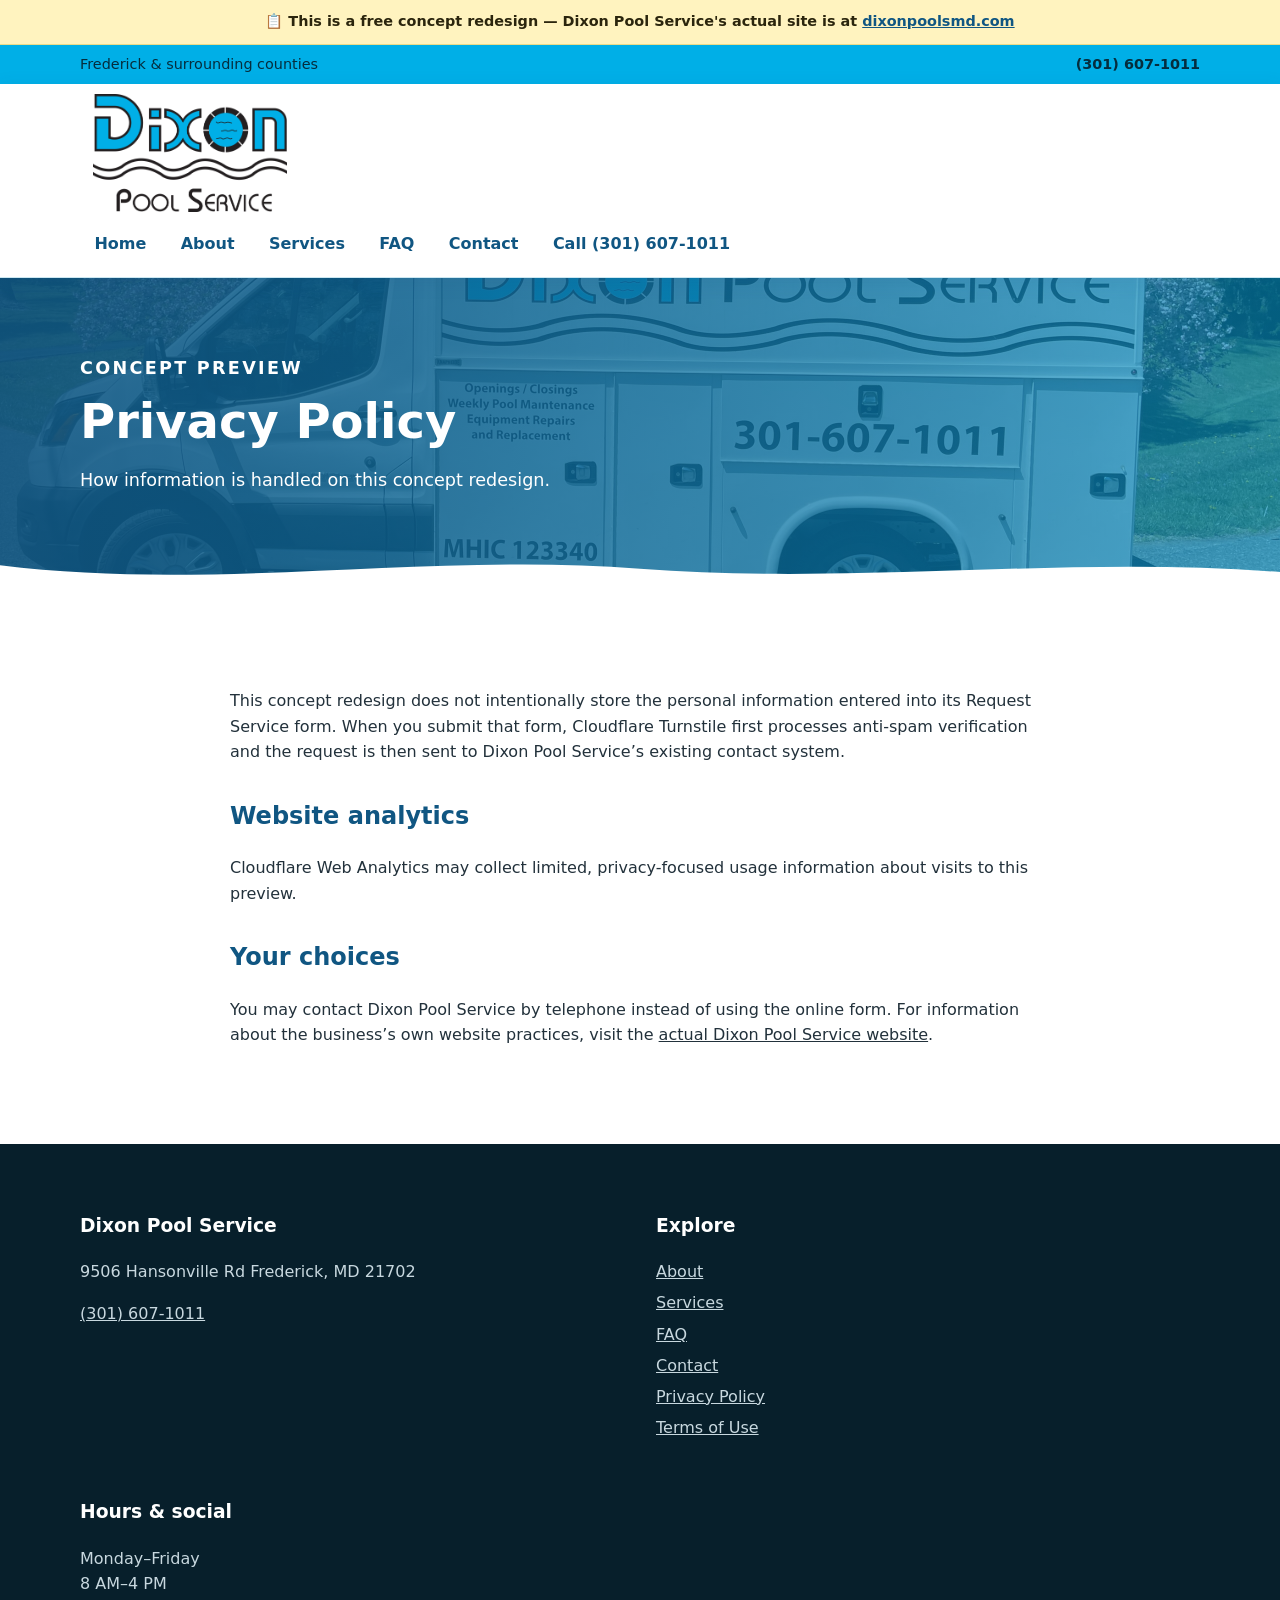
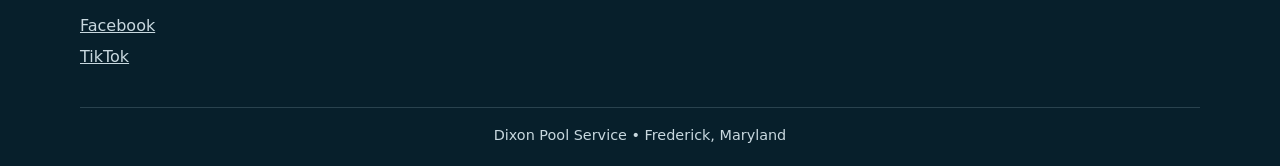
<file: public/privacy.html>
<!doctype html>
<html lang="en" data-presentation-tier="casual"><head><meta charset="utf-8"><meta name="viewport" content="width=device-width,initial-scale=1">
<title>Privacy Policy | Dixon Pool Service Concept Redesign</title><meta name="description" content="Privacy information for the Dixon Pool Service concept redesign and its service request form.">
<link rel="canonical" href="https://dixon-pool-service-preview.pages.dev/privacy.html"><link rel="icon" href="assets/favicon.ico">
<meta property="og:type" content="website"><meta property="og:title" content="Privacy Policy | Dixon Pool Service Concept Redesign"><meta property="og:description" content="Privacy information for the Dixon Pool Service concept redesign and its service request form."><meta property="og:url" content="https://dixon-pool-service-preview.pages.dev/privacy.html"><meta property="og:image" content="https://dixon-pool-service-preview.pages.dev/assets/Dixon-Pool-Van-scaled.jpg">
<meta name="twitter:card" content="summary_large_image"><meta name="twitter:title" content="Privacy Policy | Dixon Pool Service Concept Redesign"><meta name="twitter:description" content="Privacy information for the Dixon Pool Service concept redesign and its service request form."><meta name="twitter:image" content="https://dixon-pool-service-preview.pages.dev/assets/Dixon-Pool-Van-scaled.jpg">
<link rel="stylesheet" href="css/site.css?v=cycle3d"></head>
<body id="top"><div class="concept-banner">📋 This is a free concept redesign — Dixon Pool Service's actual site is at <a href="https://dixonpoolsmd.com/" target="_blank" rel="noopener">dixonpoolsmd.com</a></div><a class="skip" href="#main-content">Skip to main content</a>
<div class="topbar"><div class="container"><span>Frederick &amp; surrounding counties</span><a href="tel:+13016071011">(301) 607-1011</a></div></div>
<header class="site-header" data-sticky-header><div class="container header-row"><a class="brand" href="index.html#top"><img src="assets/logo.png" alt="Dixon Pool Service logo"><span class="brand-copy"><strong>Dixon Pool Service</strong><span>Pool care in Frederick, Maryland</span></span></a><nav class="nav" aria-label="Main navigation"><a href="index.html#top">Home</a><a href="about.html">About</a><a href="services.html">Services</a><a href="faq.html">FAQ</a><a href="contact.html">Contact</a><a class="call" href="tel:+13016071011">Call (301) 607-1011</a></nav></div></header>
<main id="main-content"><section class="page-hero"><img class="page-hero-photo" src="assets/Dixon-Pool-Van-scaled.jpg" alt="Branded Dixon Pool Service company truck"><div class="container"><p class="eyebrow">Concept preview</p><h1>Privacy Policy</h1><p>How information is handled on this concept redesign.</p></div></section><div class="hero-divider hero-divider--wave" aria-hidden="true">
<svg viewBox="0 0 1440 72" preserveAspectRatio="none" focusable="false"><path d="M0,24 C240,72 480,0 720,30 C960,60 1200,6 1440,36 L1440,72 L0,72 Z"></path></svg>
</div><section class="section"><div class="container legal" data-content-lineage="approved-preview-policy"><p>This concept redesign does not intentionally store the personal information entered into its Request Service form. When you submit that form, Cloudflare Turnstile first processes anti-spam verification and the request is then sent to Dixon Pool Service’s existing contact system.</p><h2>Website analytics</h2><p>Cloudflare Web Analytics may collect limited, privacy-focused usage information about visits to this preview.</p><h2>Your choices</h2><p>You may contact Dixon Pool Service by telephone instead of using the online form. For information about the business’s own website practices, visit the <a href="https://dixonpoolsmd.com/">actual Dixon Pool Service website</a>.</p></div></section></main>
<footer class="site-footer"><div class="container"><div class="footer-grid"><div><h3>Dixon Pool Service</h3><p>9506 Hansonville Rd Frederick, MD 21702</p><a href="tel:+13016071011">(301) 607-1011</a></div><div><h3>Explore</h3><a href="about.html">About</a><a href="services.html">Services</a><a href="faq.html">FAQ</a><a href="contact.html">Contact</a><a href="privacy.html">Privacy Policy</a><a href="terms.html">Terms of Use</a></div><div><h3>Hours &amp; social</h3><p>Monday–Friday<br>8 AM–4 PM</p><a href="https://www.facebook.com/frederickdixonpool">Facebook</a><a href="https://www.tiktok.com/@dixonpoolservice">TikTok</a></div></div><div class="footer-bottom">Dixon Pool Service &bull; Frederick, Maryland</div></div></footer>
<script src="assets/js/shared.js" defer></script>
</body></html>
</file>
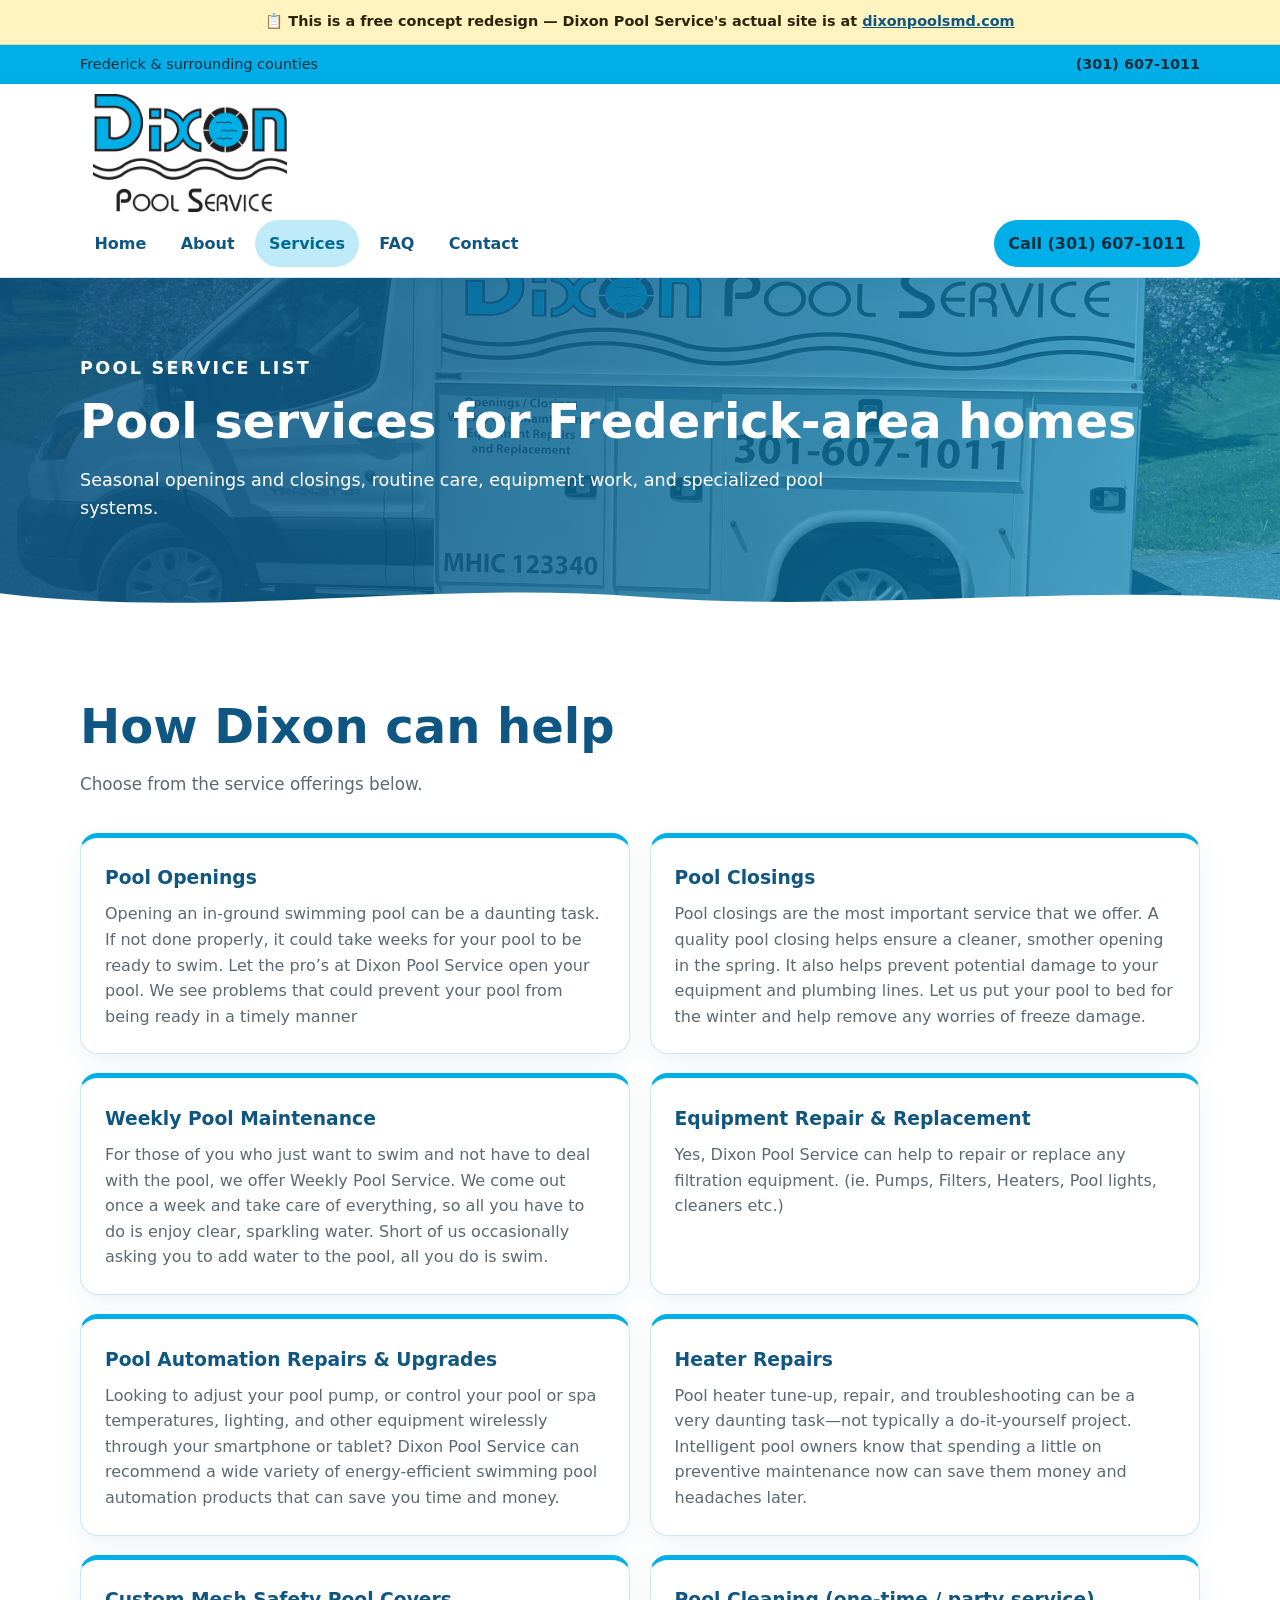
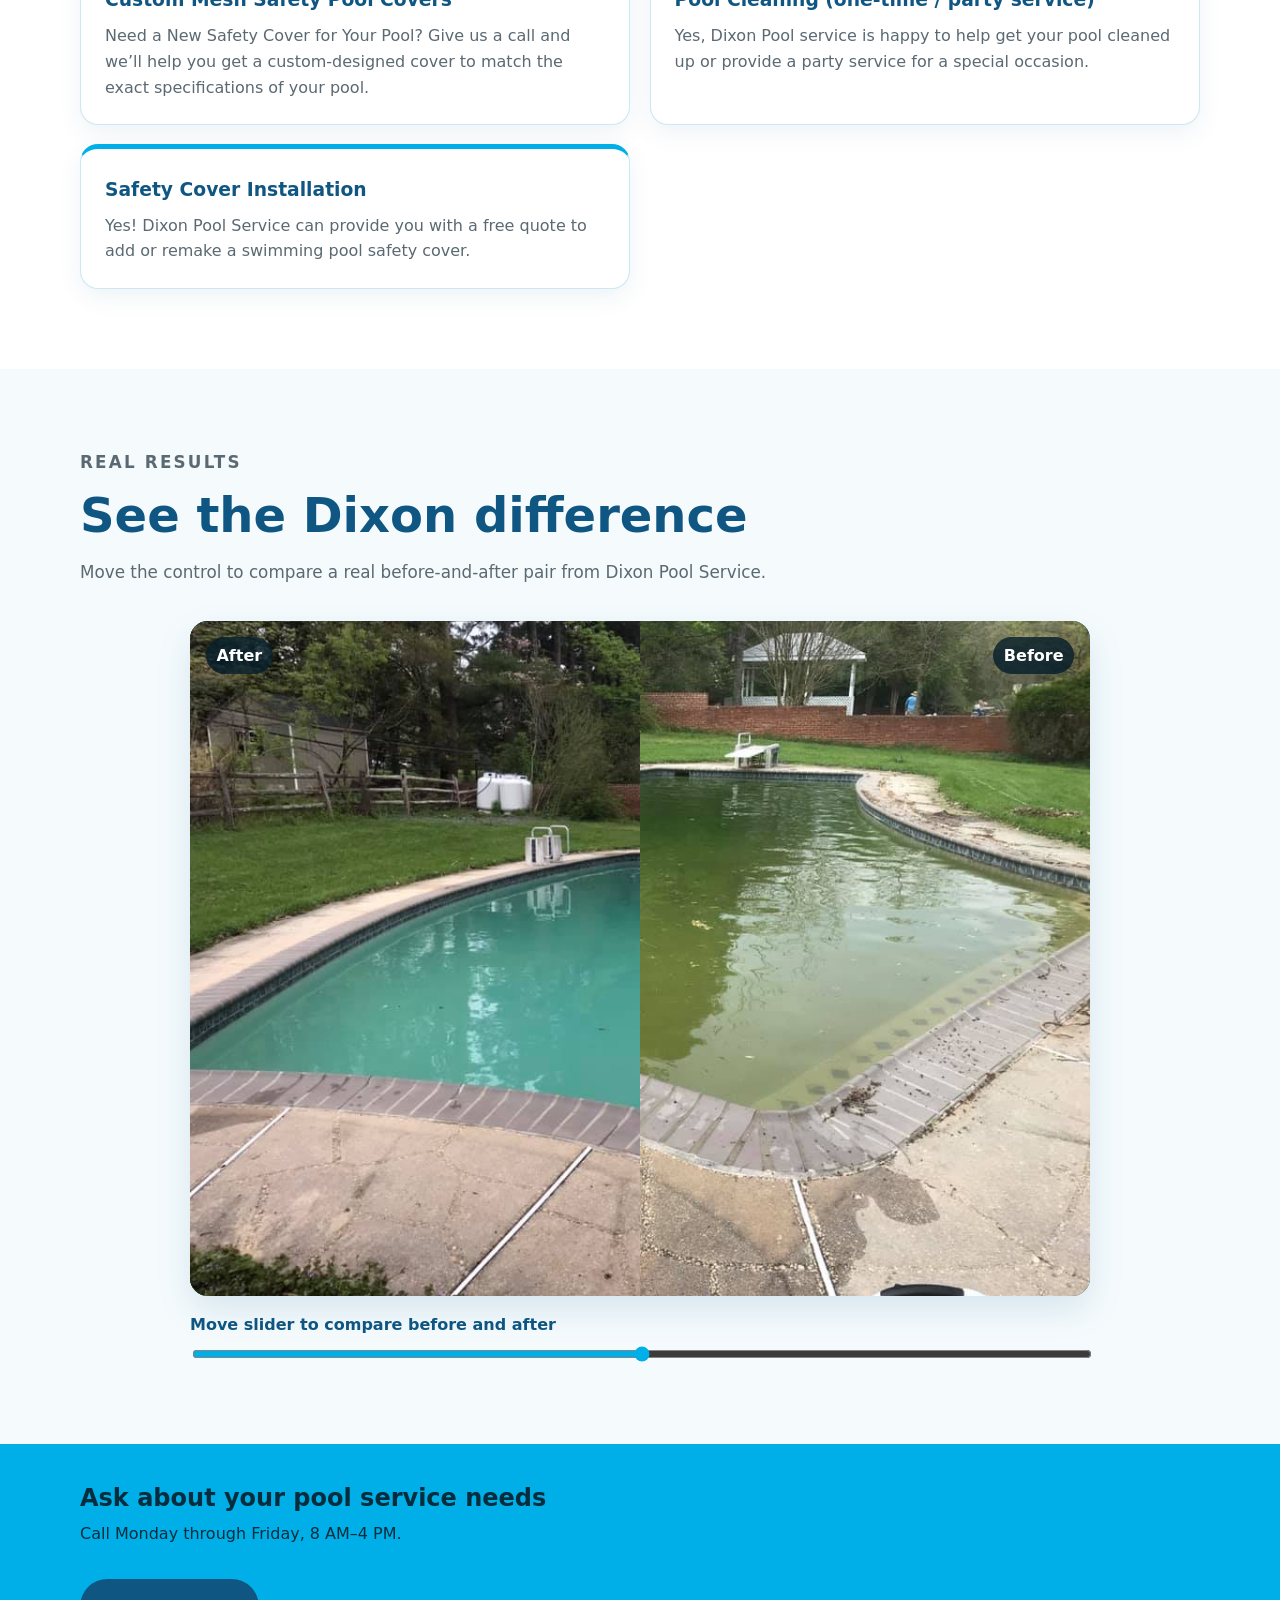
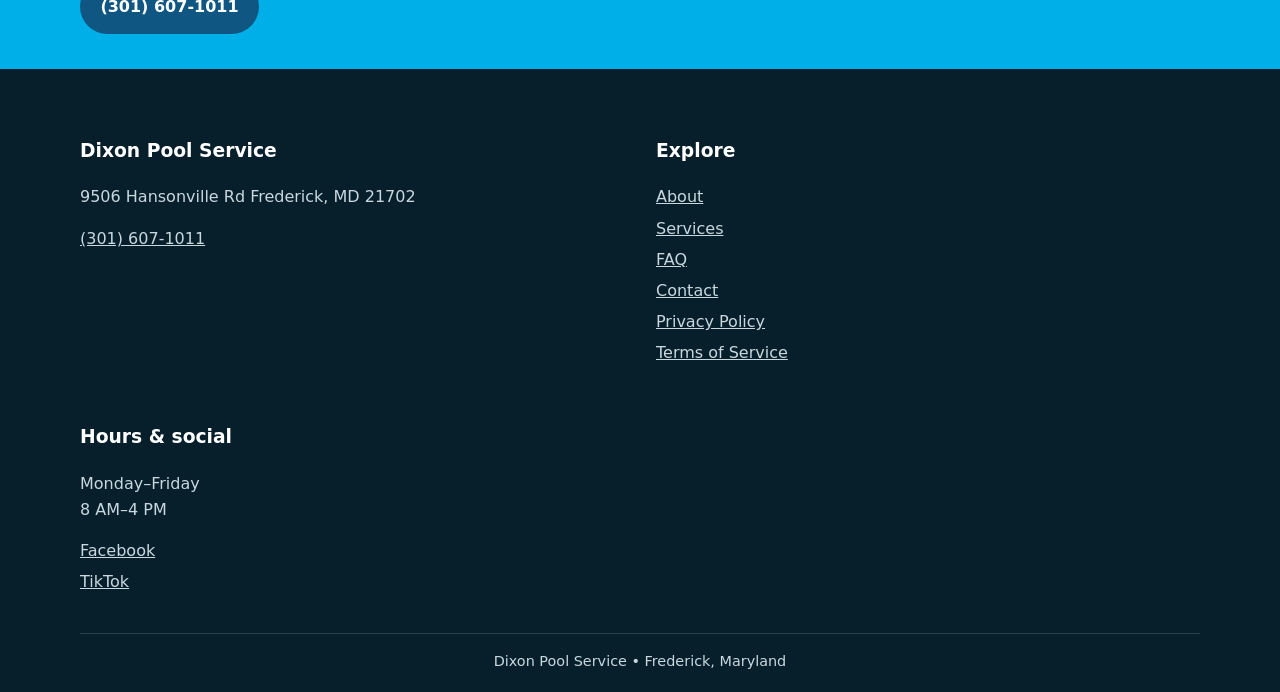
<file: public/services.html>
<!doctype html>
<html lang="en" data-presentation-tier="casual"><head><meta charset="utf-8"><meta name="viewport" content="width=device-width,initial-scale=1">
<title>Pool Services | Dixon Pool Service</title><meta name="description" content="Explore Dixon Pool Service offerings, including openings, closings, weekly maintenance, equipment work, automation, heaters, cleaning, and safety covers.">
<link rel="canonical" href="https://dixon-pool-service-preview.pages.dev/services.html"><link rel="icon" href="assets/favicon.ico">
<meta property="og:type" content="website"><meta property="og:title" content="Pool Services | Dixon Pool Service"><meta property="og:description" content="Explore Dixon Pool Service offerings, including openings, closings, weekly maintenance, equipment work, automation, heaters, cleaning, and safety covers."><meta property="og:url" content="https://dixon-pool-service-preview.pages.dev/services.html"><meta property="og:image" content="https://dixon-pool-service-preview.pages.dev/assets/Dixon-Pool-Van-scaled.jpg">
<meta name="twitter:card" content="summary_large_image"><meta name="twitter:title" content="Pool Services | Dixon Pool Service"><meta name="twitter:description" content="Explore Dixon Pool Service offerings, including openings, closings, weekly maintenance, equipment work, automation, heaters, cleaning, and safety covers."><meta name="twitter:image" content="https://dixon-pool-service-preview.pages.dev/assets/Dixon-Pool-Van-scaled.jpg">
<link rel="stylesheet" href="css/site.css?v=cycle3d"></head>
<body id="top"><div class="concept-banner">📋 This is a free concept redesign — Dixon Pool Service's actual site is at <a href="https://dixonpoolsmd.com/" target="_blank" rel="noopener">dixonpoolsmd.com</a></div><a class="skip" href="#main-content">Skip to main content</a>
<div class="topbar"><div class="container"><span>Frederick &amp; surrounding counties</span><a href="tel:+13016071011">(301) 607-1011</a></div></div>
<header class="site-header" data-sticky-header><div class="container header-row"><a class="brand" href="index.html#top"><img src="assets/logo.png" alt="Dixon Pool Service logo"><span class="brand-copy"><strong>Dixon Pool Service</strong><span>Pool care in Frederick, Maryland</span></span></a><button class="mobile-nav-toggle" type="button" aria-expanded="false" aria-controls="primary-navigation" aria-label="Open navigation menu">
  <span class="mobile-nav-toggle__icon" aria-hidden="true"><span></span><span></span><span></span></span>
</button>
<nav class="nav" id="primary-navigation" aria-label="Primary navigation">
<a href="index.html#top">Home</a>
<a href="about.html">About</a>
<a href="services.html" aria-current="page">Services</a>
<a href="faq.html">FAQ</a>
<a href="contact.html">Contact</a>
</nav>
<a class="header-cta call" href="tel:+13016071011">Call (301) 607-1011</a></div></header>
<main id="main-content"><section class="page-hero"><img class="page-hero-photo" src="assets/Dixon-Pool-Van-scaled.jpg" alt="Branded Dixon Pool Service company truck"><div class="container"><p class="eyebrow">Pool service list</p><h1>Pool services for Frederick-area homes</h1><p>Seasonal openings and closings, routine care, equipment work, and specialized pool systems.</p></div></section><div class="hero-divider hero-divider--wave" aria-hidden="true">
<svg viewBox="0 0 1440 72" preserveAspectRatio="none" focusable="false"><path d="M0,24 C240,72 480,0 720,30 C960,60 1200,6 1440,36 L1440,72 L0,72 Z"></path></svg>
</div><section class="section"><div class="container"><div class="section-head"><h2>How Dixon can help</h2><p>Choose from the service offerings below.</p></div><div class="grid service-grid"><article class="card service-card"><h3>Pool Openings</h3><p>Opening an in-ground swimming pool can be a daunting task. If not done properly, it could take weeks for your pool to be ready to swim. Let the pro’s at Dixon Pool Service open your pool. We see problems that could prevent your pool from being ready in a timely manner</p></article><article class="card service-card"><h3>Pool Closings</h3><p>Pool closings are the most important service that we offer. A quality pool closing helps ensure a cleaner, smother opening in the spring. It also helps prevent potential damage to your equipment and plumbing lines. Let us put your pool to bed for the winter and help remove any worries of freeze damage.</p></article><article class="card service-card"><h3>Weekly Pool Maintenance</h3><p>For those of you who just want to swim and not have to deal with the pool, we offer Weekly Pool Service. We come out once a week and take care of everything, so all you have to do is enjoy clear, sparkling water. Short of us occasionally asking you to add water to the pool, all you do is swim.</p></article><article class="card service-card"><h3>Equipment Repair &amp; Replacement</h3><p>Yes, Dixon Pool Service can help to repair or replace any filtration equipment. (ie. Pumps, Filters, Heaters, Pool lights, cleaners etc.)</p></article><article class="card service-card"><h3>Pool Automation Repairs &amp; Upgrades</h3><p>Looking to adjust your pool pump, or control your pool or spa temperatures, lighting, and other equipment wirelessly through your smartphone or tablet? Dixon Pool Service can recommend a wide variety of energy-efficient swimming pool automation products that can save you time and money.</p></article><article class="card service-card"><h3>Heater Repairs</h3><p>Pool heater tune-up, repair, and troubleshooting can be a very daunting task—not typically a do-it-yourself project. Intelligent pool owners know that spending a little on preventive maintenance now can save them money and headaches later.</p></article><article class="card service-card"><h3>Custom Mesh Safety Pool Covers</h3><p>Need a New Safety Cover for Your Pool? Give us a call and we’ll help you get a custom-designed cover to match the exact specifications of your pool.</p></article><article class="card service-card"><h3>Pool Cleaning (one-time / party service)</h3><p>Yes, Dixon Pool service is happy to help get your pool cleaned up or provide a party service for a special occasion.</p></article><article class="card service-card"><h3>Safety Cover Installation</h3><p>Yes! Dixon Pool Service can provide you with a free quote to add or remake a swimming pool safety cover.</p></article></div></div></section><section class="section section-alt"><div class="container"><div class="section-head"><p class="eyebrow">Real results</p><h2>See the Dixon difference</h2><p>Move the control to compare a real before-and-after pair from Dixon Pool Service.</p></div><section class="comparison" data-comparison-id="services-weekly-maintenance-pair-1">
  <div class="comparison-stage">
    <div class="comparison-before">
      <img src="assets/pool-before.jpg" alt="Pool before Dixon Pool Service care" data-source-url="https://dixonpoolsmd.com/wp-content/uploads/2024/03/59022889_1268975156583277_3075283647218057216_n.jpg">
      <span class="comparison-label comparison-label-before">Before</span>
    </div>
    <div class="comparison-after">
      <img src="assets/pool-after.jpg" alt="Pool after Dixon Pool Service care" data-source-url="https://dixonpoolsmd.com/wp-content/uploads/2024/03/58769332_1268975163249943_6384714089481895936_n.jpg">
      <span class="comparison-label comparison-label-after">After</span>
    </div>
  </div>
  <div class="comparison-control">
    <label for="pool-comparison">Move slider to compare before and after</label>
    <input id="pool-comparison" type="range" min="0" max="100" value="50" aria-valuetext="50% after image revealed">
  </div>
</section></div></section><section class="contact-band"><div class="container contact-row"><div><h2>Ask about your pool service needs</h2><p>Call Monday through Friday, 8 AM–4 PM.</p></div><a class="btn" href="tel:+13016071011">(301) 607-1011</a></div></section></main>
<footer class="site-footer"><div class="container"><div class="footer-grid"><div><h3>Dixon Pool Service</h3><p>9506 Hansonville Rd Frederick, MD 21702</p><a href="tel:+13016071011">(301) 607-1011</a></div><div><h3>Explore</h3><a href="about.html">About</a><a href="services.html">Services</a><a href="faq.html">FAQ</a><a href="contact.html">Contact</a><a href="privacy-policy.html">Privacy Policy</a><a href="terms-of-service.html">Terms of Service</a></div><div><h3>Hours &amp; social</h3><p>Monday–Friday<br>8 AM–4 PM</p><a href="https://www.facebook.com/frederickdixonpool">Facebook</a><a href="https://www.tiktok.com/@dixonpoolservice">TikTok</a></div></div><div class="footer-bottom">Dixon Pool Service &bull; Frederick, Maryland</div></div></footer>
<script src="assets/js/shared.js" defer></script>
</body></html>
</file>
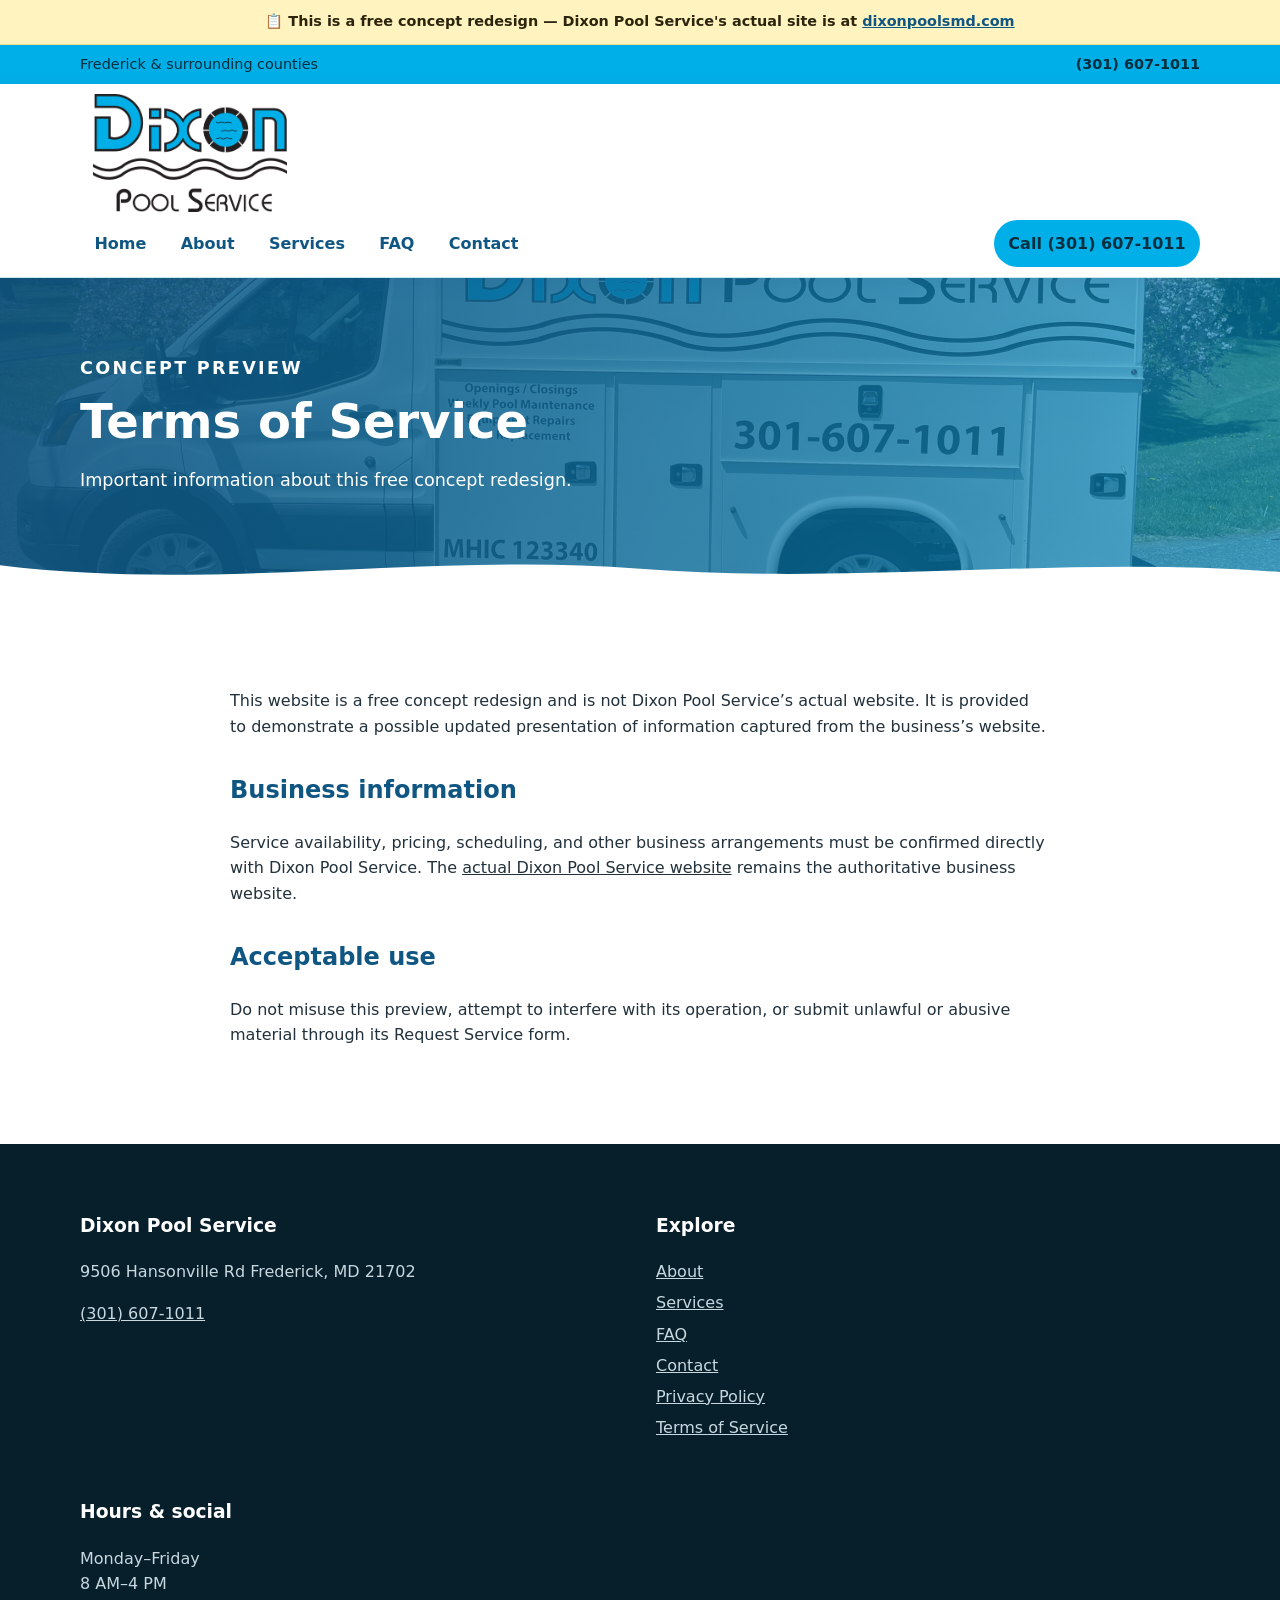
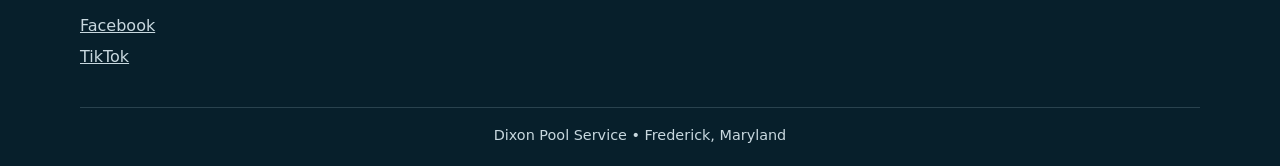
<file: public/terms-of-service.html>
<!doctype html>
<html lang="en" data-presentation-tier="casual"><head><meta charset="utf-8"><meta name="viewport" content="width=device-width,initial-scale=1">
<title>Terms of Service | Dixon Pool Service Concept Redesign</title><meta name="description" content="Terms of service for the Dixon Pool Service concept redesign preview.">
<link rel="canonical" href="https://dixon-pool-service-preview.pages.dev/terms-of-service.html"><link rel="icon" href="assets/favicon.ico">
<meta property="og:type" content="website"><meta property="og:title" content="Terms of Service | Dixon Pool Service Concept Redesign"><meta property="og:description" content="Terms of service for the Dixon Pool Service concept redesign preview."><meta property="og:url" content="https://dixon-pool-service-preview.pages.dev/terms-of-service.html"><meta property="og:image" content="https://dixon-pool-service-preview.pages.dev/assets/Dixon-Pool-Van-scaled.jpg">
<meta name="twitter:card" content="summary_large_image"><meta name="twitter:title" content="Terms of Service | Dixon Pool Service Concept Redesign"><meta name="twitter:description" content="Terms of service for the Dixon Pool Service concept redesign preview."><meta name="twitter:image" content="https://dixon-pool-service-preview.pages.dev/assets/Dixon-Pool-Van-scaled.jpg">
<link rel="stylesheet" href="css/site.css?v=cycle3d"></head>
<body id="top"><div class="concept-banner">📋 This is a free concept redesign — Dixon Pool Service's actual site is at <a href="https://dixonpoolsmd.com/" target="_blank" rel="noopener">dixonpoolsmd.com</a></div><a class="skip" href="#main-content">Skip to main content</a>
<div class="topbar"><div class="container"><span>Frederick &amp; surrounding counties</span><a href="tel:+13016071011">(301) 607-1011</a></div></div>
<header class="site-header" data-sticky-header><div class="container header-row"><a class="brand" href="index.html#top"><img src="assets/logo.png" alt="Dixon Pool Service logo"><span class="brand-copy"><strong>Dixon Pool Service</strong><span>Pool care in Frederick, Maryland</span></span></a><button class="mobile-nav-toggle" type="button" aria-expanded="false" aria-controls="primary-navigation" aria-label="Open navigation menu">
  <span class="mobile-nav-toggle__icon" aria-hidden="true"><span></span><span></span><span></span></span>
</button>
<nav class="nav" id="primary-navigation" aria-label="Primary navigation">
<a href="index.html#top">Home</a>
<a href="about.html">About</a>
<a href="services.html">Services</a>
<a href="faq.html">FAQ</a>
<a href="contact.html">Contact</a>
</nav>
<a class="header-cta call" href="tel:+13016071011">Call (301) 607-1011</a></div></header>
<main id="main-content"><section class="page-hero"><img class="page-hero-photo" src="assets/Dixon-Pool-Van-scaled.jpg" alt="Branded Dixon Pool Service company truck"><div class="container"><p class="eyebrow">Concept preview</p><h1>Terms of Service</h1><p>Important information about this free concept redesign.</p></div></section><div class="hero-divider hero-divider--wave" aria-hidden="true">
<svg viewBox="0 0 1440 72" preserveAspectRatio="none" focusable="false"><path d="M0,24 C240,72 480,0 720,30 C960,60 1200,6 1440,36 L1440,72 L0,72 Z"></path></svg>
</div><section class="section"><div class="container legal" data-content-lineage="approved-preview-policy" data-preview-hostname="dixon-pool-service-preview.pages.dev"><p>This website is a free concept redesign and is not Dixon Pool Service’s actual website. It is provided to demonstrate a possible updated presentation of information captured from the business’s website.</p><h2>Business information</h2><p>Service availability, pricing, scheduling, and other business arrangements must be confirmed directly with Dixon Pool Service. The <a href="https://dixonpoolsmd.com/">actual Dixon Pool Service website</a> remains the authoritative business website.</p><h2>Acceptable use</h2><p>Do not misuse this preview, attempt to interfere with its operation, or submit unlawful or abusive material through its Request Service form.</p></div></section></main>
<footer class="site-footer"><div class="container"><div class="footer-grid"><div><h3>Dixon Pool Service</h3><p>9506 Hansonville Rd Frederick, MD 21702</p><a href="tel:+13016071011">(301) 607-1011</a></div><div><h3>Explore</h3><a href="about.html">About</a><a href="services.html">Services</a><a href="faq.html">FAQ</a><a href="contact.html">Contact</a><a href="privacy-policy.html">Privacy Policy</a><a href="terms-of-service.html">Terms of Service</a></div><div><h3>Hours &amp; social</h3><p>Monday–Friday<br>8 AM–4 PM</p><a href="https://www.facebook.com/frederickdixonpool">Facebook</a><a href="https://www.tiktok.com/@dixonpoolservice">TikTok</a></div></div><div class="footer-bottom">Dixon Pool Service &bull; Frederick, Maryland</div></div></footer>
<script src="assets/js/shared.js" defer></script>
</body></html>
</file>
<file: public/css/site.css>
/* Base state is the no-JS fallback: two ordinary, labeled images. */
.comparison-stage{display:grid;grid-template-columns:repeat(2,minmax(0,1fr));gap:.75rem}
.comparison-stage img{width:100%;height:auto;aspect-ratio:4/3;object-fit:cover}
.comparison-label{display:block;font-weight:700}
.comparison-control{display:none}
/* JavaScript opts into the overlay only after finding a working range. */
.comparison.is-enhanced .comparison-stage{display:block;position:relative;overflow:hidden;aspect-ratio:4/3}
.comparison.is-enhanced .comparison-stage>div{position:absolute;inset:0}
.comparison.is-enhanced .comparison-stage img{position:absolute;inset:0;width:100%;height:100%}
.comparison.is-enhanced .comparison-after{clip-path:inset(0 calc(100% - var(--comparison-position,50%)) 0 0)}
.comparison.is-enhanced .comparison-control{display:grid}
@media(max-width:520px){.comparison-stage{grid-template-columns:1fr}}
@media(prefers-reduced-motion:reduce){.comparison-after{transition:none}}

.mobile-nav-toggle {
  display: none;
  min-width: 44px;
  min-height: 44px;
  align-items: center;
  justify-content: center;
  border: 2px solid currentColor;
  border-radius: .5rem;
  background: transparent;
  color: var(--navy, currentColor);
  cursor: pointer;
}
.mobile-nav-toggle__icon,
.mobile-nav-toggle__icon span { display: block; }
.mobile-nav-toggle__icon { width: 1.5rem; }
.mobile-nav-toggle__icon span { height: 2px; margin: .28rem 0; background: currentColor; }

@media (max-width: 768px) {
  /* Collapse only after JS proves the toggle is operable. */
  .mobile-nav-enhanced .mobile-nav-toggle { display: inline-flex; }
  .mobile-nav-enhanced .nav {
    position: absolute;
    inset-inline: 0;
    top: 100%;
    z-index: 1000;
    display: none;
    flex-direction: column;
    align-items: stretch;
    padding: .75rem;
    background: var(--nav-panel-bg, var(--white, #fff));
    border-block-start: 1px solid color-mix(in srgb, currentColor 20%, transparent);
    box-shadow: 0 .75rem 1.5rem rgb(0 0 0 / .18);
  }
  .mobile-nav-enhanced .nav[data-mobile-open="true"] { display: flex; }
  .mobile-nav-enhanced .nav a { min-height: 44px; display: flex; align-items: center; }
  .mobile-nav-enhanced .header-cta { display: inline-flex; }
}


:root{--primary:#00afe7;--secondary:#2ea3f2;--navy:#105682;--ink:#22313b;--muted:#5b6972;--pale:#bfebf9;--white:#fff;--line:#cce8f2;--shadow:0 14px 35px rgba(16,86,130,.13);--radius:18px}
*{box-sizing:border-box}html{scroll-behavior:smooth;max-width:100%;overflow-x:clip}body{margin:0;max-width:100%;overflow-x:clip;color:var(--ink);font-family:Inter,ui-sans-serif,system-ui,-apple-system,"Segoe UI",sans-serif;line-height:1.6;background:#fff}img{max-width:100%;display:block}a{color:inherit}.skip{position:absolute;left:-9999px}.skip:focus{left:1rem;top:1rem;background:#fff;padding:.7rem 1rem;z-index:20}
.concept-banner{position:relative;z-index:10;padding:.65rem 1rem;background:#fff3bf;color:#2b250d;text-align:center;font-size:.9rem;font-weight:700;border-bottom:1px solid #eadb8a;overflow-wrap:anywhere}.concept-banner a{color:#105682;font-weight:900}
.container{width:min(1120px,calc(100% - 2rem));margin:auto}.topbar{background:var(--primary);color:#052d3d;font-size:.9rem}.topbar .container{display:flex;justify-content:space-between;gap:1rem;padding:.5rem 0}.topbar a{font-weight:800;text-decoration:none}.site-header{background:#fff;border-bottom:1px solid var(--line);position:sticky;top:0;z-index:90;box-shadow:0 4px 18px rgba(16,86,130,.12);transition:box-shadow .22s ease}.header-row{position:relative;display:grid;grid-template-columns:minmax(0,1fr) auto;align-items:center;gap:.5rem;padding:.65rem 0;transition:padding .22s ease;min-width:0}.brand{grid-column:1/-1;grid-row:1;display:flex;align-items:center;gap:1rem;text-decoration:none;min-width:0;max-width:100%}.brand img{width:220px;height:118px;max-width:100%;object-fit:contain;transition:width .22s ease,height .22s ease}.brand-copy{display:none}.nav{grid-column:1;grid-row:2;width:100%;display:flex;flex-wrap:wrap;align-items:center;gap:.35rem;min-width:0}.nav a{flex:0 1 auto;padding:.65rem .9rem;text-decoration:none;font-weight:800;color:var(--navy);border-radius:999px;transition:padding .22s ease,background .15s ease;min-width:0;overflow-wrap:anywhere;text-align:center}.nav a:hover,.nav a:focus,.nav a[aria-current=page]{background:var(--pale);color:#006b91}.header-cta{grid-column:2;grid-row:2;display:inline-flex;align-items:center;justify-content:center;min-height:44px;padding:.65rem .9rem;border-radius:999px;background:var(--primary);color:#072f40;font-weight:900;text-decoration:none;flex-shrink:0}.site-header.is-condensed .header-row{padding:.2rem 0}.site-header.is-condensed .brand img{width:175px;height:94px}.site-header.is-condensed .nav a{padding:.45rem .72rem}main [id]{scroll-margin-top:8rem}
.hero{position:relative;overflow:hidden;background:var(--primary);color:#fff;padding:7rem 0;min-height:590px;display:flex;align-items:center}.hero-photo{position:absolute;inset:0;width:100%;height:100%;object-fit:cover;object-position:center;z-index:0}.hero::after{content:"";position:absolute;inset:0;background:linear-gradient(90deg,rgba(0,175,231,.91) 0%,rgba(0,175,231,.78) 46%,rgba(0,175,231,.35) 100%);z-index:1}.hero-grid{position:relative;z-index:2}.hero-copy{max-width:700px}.eyebrow{margin:0 0 .8rem;color:#fff;text-transform:uppercase;letter-spacing:.13em;font-weight:900;font-size:.8rem}.hero h1{font-size:clamp(2.4rem,5vw,4.5rem);line-height:1.03;margin:.2rem 0 1.2rem;text-shadow:0 2px 18px rgba(16,86,130,.35)}.hero p{font-size:1.15rem;color:#fff;max-width:650px}.rating-badge{display:inline-block;margin-top:1.25rem;background:#fff;color:var(--navy);padding:.75rem 1rem;border-radius:14px;box-shadow:var(--shadow);font-weight:900}.stars{color:#f4b400}.actions{display:flex;gap:.8rem;flex-wrap:wrap;margin-top:1.6rem}.btn{display:inline-block;border-radius:999px;padding:.8rem 1.15rem;text-decoration:none;font-weight:900;border:2px solid transparent}.btn-primary{background:#fff;color:var(--navy)}.btn-light{border-color:#fff;color:#fff}.btn-navy{background:var(--navy);color:#fff}
.section{padding:5rem 0}.section-alt{background:#f5fbfd}.section-head{max-width:720px;margin-bottom:2.2rem}.section-head h2,.page-hero h1{color:var(--navy);font-size:clamp(2rem,4vw,3rem);line-height:1.12;margin:0 0 .7rem}.section-head p{color:var(--muted);font-size:1.05rem}.grid{display:grid;gap:1.2rem;min-width:0}.service-grid{grid-template-columns:repeat(2,minmax(0,1fr))}.card{min-width:0;overflow-wrap:anywhere;background:#fff;border:1px solid var(--line);border-radius:var(--radius);padding:1.5rem;box-shadow:0 8px 24px rgba(16,86,130,.07)}.card h3{color:var(--navy);margin:.1rem 0 .5rem}.service-card{border-top:5px solid var(--primary);min-height:125px}.service-card p{margin:.5rem 0 0;color:var(--muted)}.proof-grid{grid-template-columns:repeat(3,1fr)}.proof{text-align:center}.proof strong{display:block;font-size:2rem;color:var(--navy)}.review-grid{grid-template-columns:repeat(3,1fr)}blockquote{margin:0;font-style:italic}.review footer{margin-top:1rem;color:var(--navy);font-weight:900}.contact-band{background:var(--primary);color:#052d3d}.contact-row{display:flex;align-items:center;justify-content:space-between;gap:2rem;padding:2.2rem 0}.contact-row h2{margin:0}.contact-row p{margin:.25rem 0 0}.contact-row .btn{background:var(--navy);color:#fff}
.page-hero{position:relative;overflow:hidden;background:var(--navy);color:#fff;padding:4.75rem 0;border-bottom:4px solid var(--secondary)}.page-hero-photo{position:absolute;inset:0;width:100%;height:100%;object-fit:cover;object-position:center;opacity:.62}.page-hero::after{content:"";position:absolute;inset:0;background:linear-gradient(90deg,rgba(16,86,130,.86),rgba(0,175,231,.42))}.page-hero .container{position:relative;z-index:1}.page-hero h1{color:#fff}.page-hero p{max-width:760px;color:#fff;font-size:1.1rem}.split{display:grid;grid-template-columns:1fr 1fr;gap:3rem;align-items:center}.split>img{border-radius:var(--radius);box-shadow:var(--shadow);aspect-ratio:4/3;object-fit:cover}.fact-list{display:grid;gap:1rem}.fact{border-left:5px solid var(--primary);padding:1rem 1.2rem;background:var(--pale);border-radius:0 12px 12px 0}.fact strong{display:block;color:var(--navy)}.contact-grid{grid-template-columns:1fr 1fr}.contact-card h2{margin-top:0;color:var(--navy)}.detail-list{list-style:none;padding:0;margin:0}.detail-list li{padding:.8rem 0;border-bottom:1px solid var(--line)}.detail-list a{color:var(--navy);font-weight:800}.socials{display:flex;gap:.8rem;flex-wrap:wrap;margin-top:1.2rem}.inquiry-form{display:grid;grid-template-columns:1fr 1fr;gap:1rem}.form-field{display:grid;gap:.35rem}.form-field-full{grid-column:1/-1}.form-field label{font-weight:800;color:var(--navy)}.form-field input,.form-field textarea{width:100%;padding:.8rem;border:1px solid #8cb8ca;border-radius:10px;font:inherit;color:var(--ink);background:#fff}.form-field textarea{min-height:150px;resize:vertical}.form-field input:focus,.form-field textarea:focus{outline:3px solid rgba(0,175,231,.25);border-color:var(--primary)}.form-note{grid-column:1/-1;color:var(--muted);font-size:.92rem}.honeypot{position:absolute;left:-9999px;width:1px;height:1px;overflow:hidden}.inquiry-form .btn{cursor:pointer;border:0;justify-self:start}
.comparison{max-width:900px;margin:0 auto}.comparison-stage{display:grid;grid-template-columns:repeat(2,minmax(0,1fr));gap:.75rem}.comparison-stage img{width:100%;height:auto;aspect-ratio:4/3;object-fit:cover;border-radius:var(--radius);box-shadow:var(--shadow)}.comparison-label{display:block;margin:.45rem 0 0;color:var(--navy);font-weight:900}.comparison-control{display:none}.comparison.is-enhanced .comparison-stage{display:block;position:relative;overflow:hidden;border-radius:var(--radius);box-shadow:var(--shadow);aspect-ratio:4/3;background:var(--navy)}.comparison.is-enhanced .comparison-stage>div{position:absolute;inset:0}.comparison.is-enhanced .comparison-stage img{position:absolute;inset:0;width:100%;height:100%;border-radius:0;box-shadow:none}.comparison.is-enhanced .comparison-after{clip-path:inset(0 calc(100% - var(--comparison-position,50%)) 0 0)}.comparison.is-enhanced .comparison-label{position:absolute;top:1rem;z-index:2;margin:0;padding:.35rem .65rem;border-radius:999px;background:rgba(7,31,43,.82);color:#fff}.comparison-label-before{right:1rem}.comparison-label-after{left:1rem}.comparison.is-enhanced .comparison-control{display:grid;gap:.35rem;margin-top:1rem}.comparison-control label{font-weight:800;color:var(--navy)}.comparison-control input{width:100%;accent-color:var(--primary)}.faq-list{display:grid;gap:1rem}.faq-list details{background:#fff;border:1px solid var(--line);border-radius:14px;padding:1rem 1.2rem;box-shadow:0 6px 18px rgba(16,86,130,.06)}.faq-list summary{cursor:pointer;color:var(--navy);font-weight:900}.faq-list p{margin:.8rem 0 .2rem}.legal{max-width:820px}.legal h2{color:var(--navy);margin-top:2rem}
.hero-divider{height:40px;margin-top:-40px;position:relative;z-index:3;overflow:hidden;line-height:0;pointer-events:none}.hero-divider svg{display:block;width:100%;height:100%}.hero-divider path{fill:#fff}.reveal{opacity:1;transform:none}.reveal.reveal-pending{opacity:0;transform:translateY(14px);transition:opacity .42s ease,transform .42s ease}.reveal.is-visible{opacity:1;transform:none}
.site-footer{background:#071f2b;color:#c8d8df;padding:3rem 0 1.2rem}.footer-grid{display:grid;grid-template-columns:1.2fr 1fr 1fr;gap:2rem}.site-footer h3{color:#fff}.site-footer a{display:block;color:#c8d8df;margin:.35rem 0}.footer-bottom{border-top:1px solid #29424e;margin-top:2rem;padding-top:1rem;text-align:center;font-size:.9rem}
@media(min-width:1401px){.container{margin-left:1rem;margin-right:auto}.concept-banner{text-align:left}}
@media(max-width:1400px){.header-row{align-items:flex-start;flex-direction:column;gap:.5rem}.split,.contact-grid{grid-template-columns:minmax(0,1fr)}.hero{padding:5rem 0;min-height:540px}.hero::after{background:rgba(0,175,231,.78)}.service-grid,.proof-grid,.review-grid{grid-template-columns:repeat(2,minmax(0,1fr))}.contact-row{align-items:flex-start;flex-direction:column;min-width:0}.contact-row>*{max-width:100%}.btn{max-width:100%;white-space:normal;overflow-wrap:anywhere;text-align:center}.footer-grid{grid-template-columns:1fr 1fr}}
@media(max-width:768px){.header-row{display:grid;grid-template-columns:minmax(0,1fr) auto auto;align-items:center;gap:.5rem}.brand{grid-column:1;grid-row:1}.mobile-nav-toggle{grid-column:2;grid-row:1}.header-cta{grid-column:3;grid-row:1;min-width:44px;white-space:nowrap}.nav{grid-column:1/-1;grid-row:2}.brand img{width:150px;height:80px}.site-header.is-condensed .brand img{width:125px;height:67px}.mobile-nav-enhanced .nav{width:100%;max-height:calc(100vh - 8rem);overflow-y:auto}.mobile-nav-enhanced .nav a{justify-content:flex-start;padding:.7rem 1rem}.site-header.is-condensed .nav a{padding:.7rem 1rem}main [id]{scroll-margin-top:10rem}}
@media(max-width:520px){.topbar .container{flex-direction:column;gap:.1rem}.header-row{gap:.35rem}.brand img{width:120px;height:64px}.header-cta{padding:.55rem .65rem;font-size:.82rem}.site-header.is-condensed .header-row{gap:.25rem}.site-header.is-condensed .brand img{width:105px;height:56px}.nav a{padding:.65rem .75rem;font-size:.9rem}.site-header.is-condensed .nav a{padding:.65rem .75rem;font-size:.9rem}main [id]{scroll-margin-top:10rem}.hero h1{font-size:2.55rem}.service-grid,.proof-grid,.review-grid,.footer-grid,.inquiry-form,.comparison-stage{grid-template-columns:minmax(0,1fr)}.form-field-full{grid-column:auto}.section{padding:3.8rem 0}.contact-row{padding:1.8rem 0}}
@media(prefers-reduced-motion:reduce){html{scroll-behavior:auto}.header-row,.brand img,.nav a,.reveal.reveal-pending,.comparison-after{transition:none}.reveal.reveal-pending{opacity:1;transform:none}}
</file>
